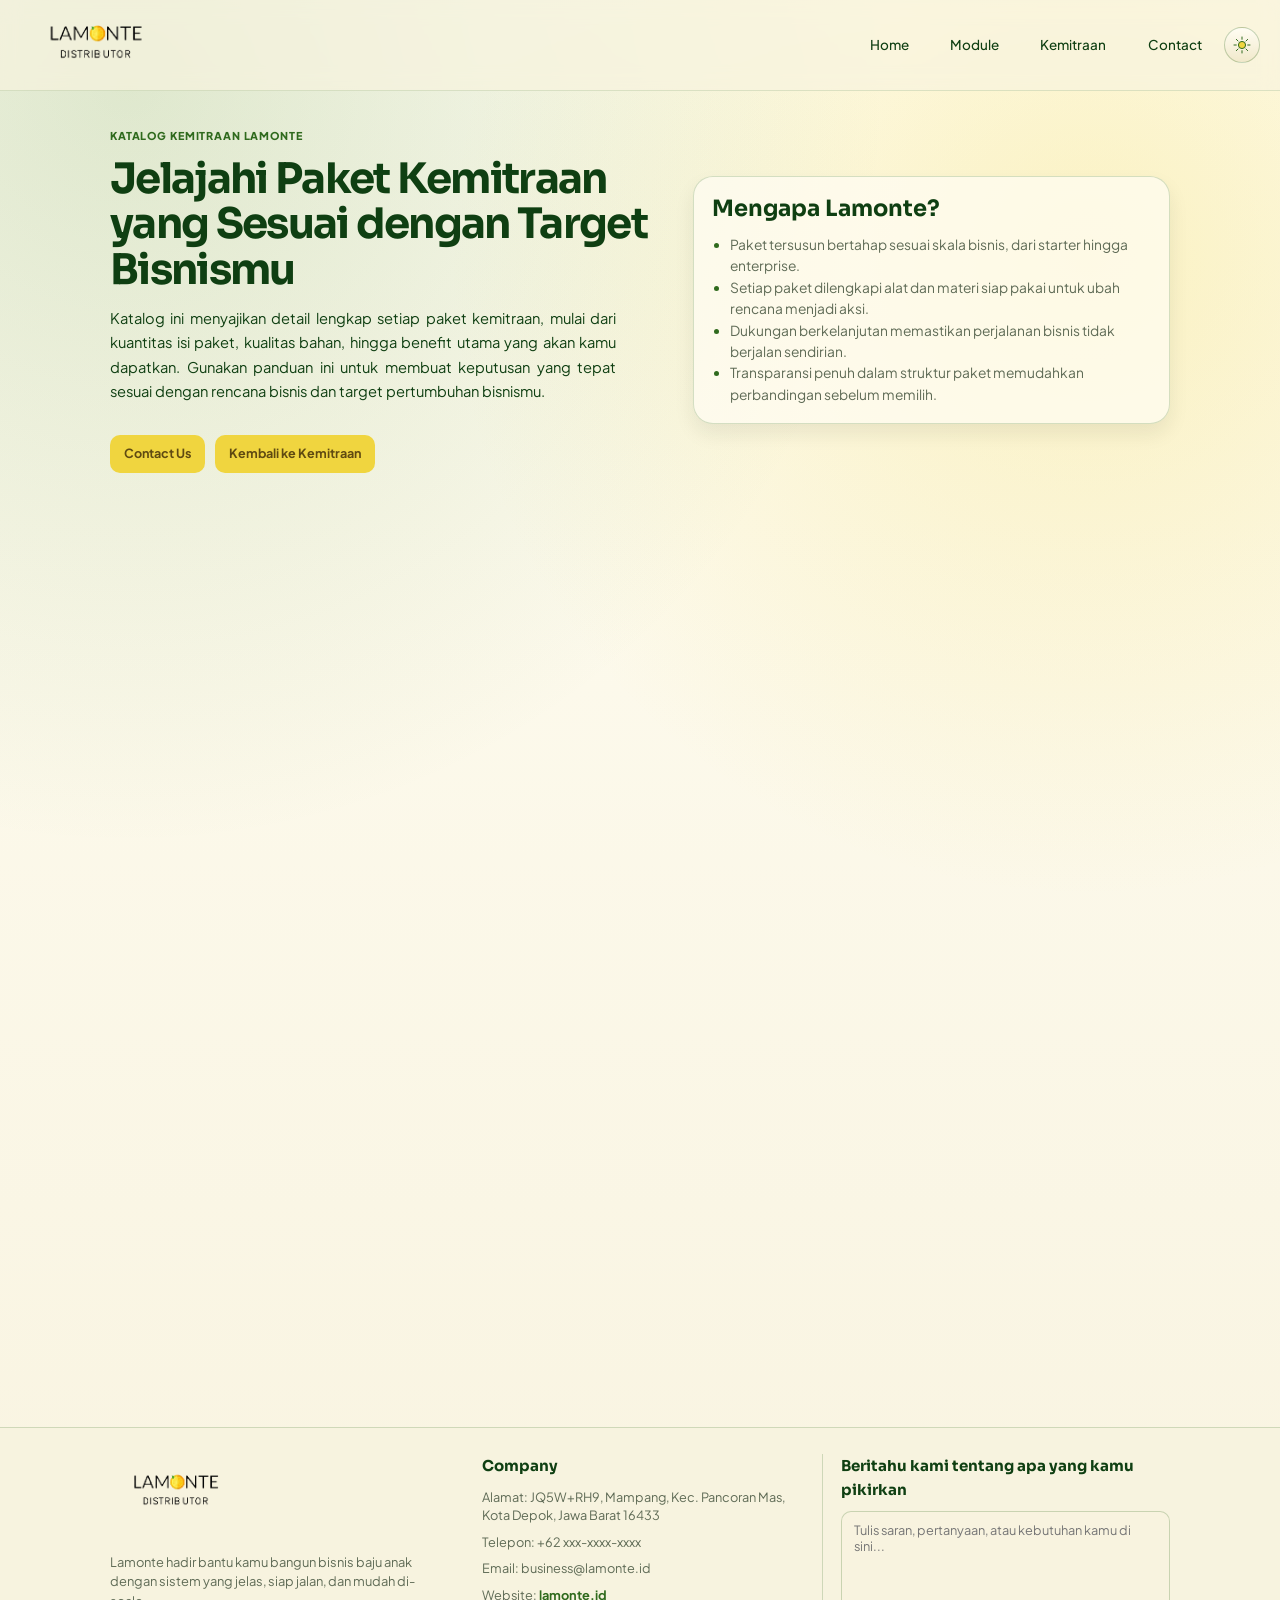
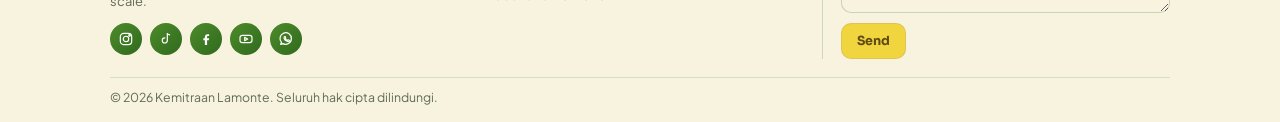
<file: katalog.html>
<!doctype html>
<html lang="id">
  <head>
    <meta charset="UTF-8" />
    <meta name="viewport" content="width=device-width, initial-scale=1.0" />
    <title>Katalog Paket Kemitraan Lamonte</title>
    <meta
      name="description"
      content="Katalog paket kemitraan Lamonte untuk melihat pilihan paket kerja sama bisnis baju anak."
    />
    <script>
      document.documentElement.classList.add("js");
      (function () {
        try {
          const savedTheme = localStorage.getItem("lamonte-theme");
          const theme = savedTheme || "light";
          document.documentElement.setAttribute("data-theme", theme);
        } catch (error) {
          document.documentElement.setAttribute("data-theme", "light");
        }
      })();
    </script>
    <link rel="preconnect" href="https://fonts.googleapis.com" />
    <link rel="preconnect" href="https://fonts.gstatic.com" crossorigin />
    <link
      href="https://fonts.googleapis.com/css2?family=Plus+Jakarta+Sans:wght@400;500;600;700;800&family=Sora:wght@500;600;700;800&display=swap"
      rel="stylesheet"
    />
    <link rel="stylesheet" href="assets/styles.css" />
    <link rel="stylesheet" href="assets/media-queries.css" />
  </head>
  <body>
    <div class="page-shell">
      <header class="site-header">
        <div class="container nav-wrapper">
          <a class="brand" aria-label="Kembali ke beranda Lamonte">
            <img src="assets/img/logo.png" alt="Lamonte" class="brand-logo" />
          </a>

          <div class="nav-actions">
            <button
              class="nav-toggle"
              type="button"
              aria-label="Buka menu navigasi"
              aria-expanded="false"
              aria-controls="siteNavMenu"
            >
              <span class="nav-toggle-bar"></span>
              <span class="nav-toggle-bar"></span>
              <span class="nav-toggle-bar"></span>
            </button>

            <nav
              class="site-nav"
              id="siteNavMenu"
              aria-label="Navigasi utama katalog"
            >
              <a href="index.html#tentang">Home</a>
              <a href="index.html#program">Module</a>
              <a href="index.html#kemitraan">Kemitraan</a>
              <a href="index.html#kontak">Contact</a>
            </nav>

            <button
              class="theme-toggle"
              type="button"
              aria-label="Ganti ke mode gelap"
            >
              <img src="assets/img/sun.svg" alt="Ikon matahari" />
            </button>
          </div>
        </div>
      </header>

      <main>
        <section class="catalog-hero section-space">
          <div class="container catalog-hero-grid">
            <div class="catalog-hero-copy">
              <p class="eyebrow">Katalog Kemitraan Lamonte</p>
              <h1>
                Jelajahi Paket Kemitraan yang Sesuai dengan Target Bisnismu
              </h1>
              <p class="catalog-lead">
                Katalog ini menyajikan detail lengkap setiap paket kemitraan,
                mulai dari kuantitas isi paket, kualitas bahan, hingga benefit
                utama yang akan kamu dapatkan. Gunakan panduan ini untuk membuat
                keputusan yang tepat sesuai dengan rencana bisnis dan target
                pertumbuhan bisnismu.
              </p>
              <div class="catalog-actions">
                <a href="#kontak" class="catalog-cta">Contact Us</a>
                <a href="index.html#kemitraan" class="catalog-cta"
                  >Kembali ke Kemitraan</a
                >
              </div>
            </div>

            <div class="catalog-panel">
              <h2>Mengapa Lamonte?</h2>
              <ul>
                <li>
                  Paket tersusun bertahap sesuai skala bisnis, dari starter
                  hingga enterprise.
                </li>
                <li>
                  Setiap paket dilengkapi alat dan materi siap pakai untuk ubah
                  rencana menjadi aksi.
                </li>
                <li>
                  Dukungan berkelanjutan memastikan perjalanan bisnis tidak
                  berjalan sendirian.
                </li>
                <li>
                  Transparansi penuh dalam struktur paket memudahkan
                  perbandingan sebelum memilih.
                </li>
              </ul>
            </div>
          </div>
        </section>

        <section class="products-section section-space" id="products">
          <div class="container">
            <div class="products-topbar">
              <h1>Packages (11)</h1>

              <div class="products-controls" aria-label="Kontrol katalog">
                <div class="products-view-toggle" aria-label="Tampilan katalog">
                  <button
                    class="products-view-btn is-active"
                    type="button"
                    data-view="grid"
                    aria-label="Grid view"
                  >
                    <svg viewBox="0 0 24 24" aria-hidden="true">
                      <rect x="4" y="4" width="6" height="6" rx="1.2"></rect>
                      <rect x="14" y="4" width="6" height="6" rx="1.2"></rect>
                      <rect x="4" y="14" width="6" height="6" rx="1.2"></rect>
                      <rect x="14" y="14" width="6" height="6" rx="1.2"></rect>
                    </svg>
                  </button>
                  <button
                    class="products-view-btn"
                    type="button"
                    data-view="list"
                    aria-label="List view"
                  >
                    <svg viewBox="0 0 24 24" aria-hidden="true">
                      <rect x="4" y="5" width="3" height="3" rx="1"></rect>
                      <rect x="4" y="10.5" width="3" height="3" rx="1"></rect>
                      <rect x="4" y="16" width="3" height="3" rx="1"></rect>
                      <path d="M10 6.5h10"></path>
                      <path d="M10 12h10"></path>
                      <path d="M10 17.5h10"></path>
                    </svg>
                  </button>
                </div>

                <label class="products-sort">
                  <span>
                    <svg viewBox="0 0 24 24" aria-hidden="true">
                      <path d="M6 7h12"></path>
                      <path d="M9 12h9"></path>
                      <path d="M12 17h6"></path>
                    </svg>
                    Sort by:
                  </span>
                  <select aria-label="Sort products" id="productsSort">
                    <option value="relevance">Relevance</option>
                    <option value="price-asc">Price: Low to High</option>
                    <option value="price-desc">Price: High to Low</option>
                  </select>
                </label>
              </div>
            </div>

            <div class="products-grid">
              <article class="product-card">
                <div class="product-media">
                  <span class="product-badge-best"
                    ><span aria-hidden="true">👍</span> Best Seller</span
                  >
                  <img
                    src="assets/img/katalog%201.jpg"
                    alt="Paket Ball Mega Premium"
                  />
                </div>
                <div class="product-body">
                  <h2>Paket Ball Mega Premium</h2>
                  <p class="product-price">Rp 25.000.000</p>
                  <p class="product-description">
                    Untuk yang siap kuasai area dan bangun jaringan reseller.
                  </p>
                  <ul class="product-details">
                    <li><strong>Kuantitas isi paket:</strong> 550 pcs.</li>
                    <li>
                      <strong>Kualitas bahan:</strong> dominan premium, jahitan
                      rapi, dan nyaman untuk dipakai harian.
                    </li>
                    <li>
                      <strong>Benefit:</strong> stok besar untuk cover area luas
                      dan lebih enak bangun reseller turunan.
                    </li>
                  </ul>
                </div>
              </article>

              <article class="product-card">
                <div class="product-media">
                  <img
                    src="assets/img/katalog%202.jpg"
                    alt="Paket Mini Murmer"
                  />
                </div>
                <div class="product-body">
                  <h2>Paket Mini Murmer</h2>
                  <p class="product-price">Rp 3.550.000</p>
                  <p class="product-description">
                    Stok nyaman untuk sering upload dan sering closing.
                  </p>
                  <ul class="product-details">
                    <li><strong>Kuantitas isi paket:</strong> 100 pcs.</li>
                    <li>
                      <strong>Kualitas bahan:</strong> campuran lokal pilihan
                      yang tetap rapi untuk konten harian.
                    </li>
                    <li>
                      <strong>Benefit:</strong> cocok untuk jualan online, promo
                      rutin, dan mulai gandeng reseller kecil.
                    </li>
                  </ul>
                </div>
              </article>

              <article class="product-card">
                <div class="product-media">
                  <img
                    src="assets/img/katalog%203.jpg"
                    alt="Paket Hemat Buka Usaha"
                  />
                </div>
                <div class="product-body">
                  <h2>Paket Hemat Buka Usaha</h2>
                  <p class="product-price">Rp 5.500.000</p>
                  <p class="product-description">
                    Paket hemat buat mulai usaha lebih serius.
                  </p>
                  <ul class="product-details">
                    <li><strong>Kuantitas isi paket:</strong> 125 pcs.</li>
                    <li>
                      <strong>Kualitas bahan:</strong> grade menengah ke atas,
                      nyaman dipakai dan aman untuk repeat order.
                    </li>
                    <li>
                      <strong>Benefit:</strong> cukup untuk etalase awal dan
                      enak dipakai rekrut reseller aktif.
                    </li>
                  </ul>
                </div>
              </article>

              <article class="product-card">
                <div class="product-media">
                  <img src="assets/img/katalog%204.jpg" alt="Paket Buka Toko" />
                </div>
                <div class="product-body">
                  <h2>Paket Buka Toko</h2>
                  <p class="product-price">Rp 12.500.000</p>
                  <p class="product-description">
                    Siap punya toko fisik dengan tampilan profesional.
                  </p>
                  <ul class="product-details">
                    <li>
                      <strong>Kuantitas isi paket:</strong> 300-350 pcs (free
                      banner).
                    </li>
                    <li>
                      <strong>Kualitas bahan:</strong> kombinasi lokal dan
                      premium dengan variasi ukuran lebih lengkap.
                    </li>
                    <li>
                      <strong>Benefit:</strong> cocok untuk buka kios/rumah,
                      plus banner toko siap pasang.
                    </li>
                  </ul>
                </div>
              </article>

              <article class="product-card">
                <div class="product-media">
                  <img src="assets/img/katalog%205.jpg" alt="Paket Kombinasi" />
                </div>
                <div class="product-body">
                  <h2>Paket Kombinasi</h2>
                  <p class="product-price">Rp 1.650.000</p>
                  <p class="product-description">
                    Untuk yang ingin varian ukuran dan model lebih banyak.
                  </p>
                  <ul class="product-details">
                    <li>
                      <strong>Kuantitas isi paket:</strong> 45 pcs (mix import
                      lokal).
                    </li>
                    <li>
                      <strong>Kualitas bahan:</strong> mix bahan premium dan
                      harian yang tetap layak foto katalog.
                    </li>
                    <li>
                      <strong>Benefit:</strong> nyaman untuk bundling dan cocok
                      buat keluarga maupun online.
                    </li>
                  </ul>
                </div>
              </article>

              <article class="product-card">
                <div class="product-media">
                  <img
                    src="assets/img/katalog%206.jpg"
                    alt="Paket Boom Laris Jualan"
                  />
                  <span class="product-badge-best"
                    ><span aria-hidden="true">👍</span> Best Seller</span
                  >
                </div>
                <div class="product-body">
                  <h2>Paket Boom Laris Jualan</h2>
                  <p class="product-price">Rp 1.800.000</p>
                  <p class="product-description">
                    Pas untuk yang sudah rutin dapat order.
                  </p>
                  <ul class="product-details">
                    <li><strong>Kuantitas isi paket:</strong> 50 pcs.</li>
                    <li>
                      <strong>Kualitas bahan:</strong> mayoritas model laris,
                      bahan halus, dan warna aman untuk live sale.
                    </li>
                    <li>
                      <strong>Benefit:</strong> bantu percepat closing saat
                      flash sale dan live karena modelnya cepat muter.
                    </li>
                  </ul>
                </div>
              </article>

              <article class="product-card">
                <div class="product-media">
                  <span class="product-badge-best"
                    ><span aria-hidden="true">👍</span> Best Seller</span
                  >
                  <img
                    src="assets/img/katalog%201.jpg"
                    alt="New Paket Eksklusif"
                  />
                </div>
                <div class="product-body">
                  <h2>New Paket Eksklusif</h2>
                  <p class="product-price">Rp 2.250.000</p>
                  <p class="product-description">
                    Untuk segmen bunda yang cari look premium.
                  </p>
                  <ul class="product-details">
                    <li><strong>Kuantitas isi paket:</strong> 65 pcs.</li>
                    <li>
                      <strong>Kualitas bahan:</strong> bahan premium dengan
                      detail rapi, cocok untuk foto close-up produk.
                    </li>
                    <li>
                      <strong>Benefit:</strong> bantu naikkan image toko lebih
                      eksklusif dan estetik untuk konten.
                    </li>
                  </ul>
                </div>
              </article>

              <article class="product-card">
                <div class="product-media">
                  <img
                    src="assets/img/katalog%202.jpg"
                    alt="Paket Sampel Murmer"
                  />
                </div>
                <div class="product-body">
                  <h2>Paket Sampel Murmer</h2>
                  <p class="product-price">Rp 650.000</p>
                  <p class="product-description">
                    Untuk tes minat pasar tanpa takut stok numpuk.
                  </p>
                  <ul class="product-details">
                    <li>
                      <strong>Kuantitas isi paket:</strong> 25 pcs campur
                      ukuran.
                    </li>
                    <li>
                      <strong>Kualitas bahan:</strong> kualitas harian yang
                      tetap nyaman, pas untuk tes respon pasar.
                    </li>
                    <li>
                      <strong>Benefit:</strong> aman buat pemula, mudah dijual
                      ke circle terdekat tanpa modal berat.
                    </li>
                  </ul>
                </div>
              </article>

              <article class="product-card">
                <div class="product-media">
                  <img
                    src="assets/img/katalog%203.jpg"
                    alt="Paket Mix Sampel Murmer"
                  />
                </div>
                <div class="product-body">
                  <h2>Paket Mix Sampel Murmer</h2>
                  <p class="product-price">Rp 850.000</p>
                  <p class="product-description">
                    Lebih banyak varian untuk lihat selera pasar.
                  </p>
                  <ul class="product-details">
                    <li>
                      <strong>Kuantitas isi paket:</strong> 30 pcs (mix import
                      lokal).
                    </li>
                    <li>
                      <strong>Kualitas bahan:</strong> kombinasi bahan import
                      dan lokal, kualitas visual lebih variatif.
                    </li>
                    <li>
                      <strong>Benefit:</strong> cocok untuk foto katalog dan uji
                      produk mana yang paling cepat laku.
                    </li>
                  </ul>
                </div>
              </article>

              <article class="product-card">
                <div class="product-media">
                  <img
                    src="assets/img/katalog%204.jpg"
                    alt="Paket Usaha Mix Fashion"
                  />
                </div>
                <div class="product-body">
                  <h2>Paket Usaha Mix Fashion</h2>
                  <p class="product-price">Rp 1.000.000</p>
                  <p class="product-description">
                    Pas untuk kamu yang siap jualan rutin.
                  </p>
                  <ul class="product-details">
                    <li>
                      <strong>Kuantitas isi paket:</strong> 36 pcs (mix import
                      lokal).
                    </li>
                    <li>
                      <strong>Kualitas bahan:</strong> bahan campuran yang aman
                      untuk jual satuan maupun paket.
                    </li>
                    <li>
                      <strong>Benefit:</strong> enak buat mulai masuk
                      marketplace dengan model yang sudah nyambung demand.
                    </li>
                  </ul>
                </div>
              </article>

              <article class="product-card">
                <div class="product-media">
                  <img
                    src="assets/img/katalog%205.jpg"
                    alt="Paket Super Trial"
                  />
                </div>
                <div class="product-body">
                  <h2>Paket Super Trial</h2>
                  <p class="product-price">Rp 1.200.000</p>
                  <p class="product-description">
                    Ideal untuk tes market di IG, TikTok, dan WA.
                  </p>
                  <ul class="product-details">
                    <li><strong>Kuantitas isi paket:</strong> 30 pcs.</li>
                    <li>
                      <strong>Kualitas bahan:</strong> bahan ringan dan
                      fotogenik untuk kebutuhan konten harian.
                    </li>
                    <li>
                      <strong>Benefit:</strong> support uji harga, respon pasar,
                      dan gaya konten sebelum scale up stok.
                    </li>
                  </ul>
                </div>
              </article>
            </div>
          </div>
        </section>
      </main>

      <footer class="site-footer" id="kontak">
        <div class="container footer-grid">
          <div class="footer-brand-col">
            <a href="#" class="footer-brand" aria-label="Lamonte">
              <img
                src="assets/img/logo.png"
                alt="Lamonte"
                class="footer-logo"
              />
            </a>
            <p class="footer-note">
              Lamonte hadir bantu kamu bangun bisnis baju anak dengan sistem
              yang jelas, siap jalan, dan mudah di-scale.
            </p>
            <div class="footer-social" aria-label="Sosial media Lamonte">
              <a
                href="https://www.instagram.com/lamonte.id?igsh=MTJzdmsxemk5ZDBhcw=="
                target="_blank"
                rel="noreferrer"
                aria-label="Instagram"
              >
                <svg viewBox="0 0 24 24" aria-hidden="true">
                  <rect x="3.5" y="3.5" width="17" height="17" rx="5"></rect>
                  <circle cx="12" cy="12" r="4.1"></circle>
                  <circle cx="17.3" cy="6.7" r="1.2"></circle>
                </svg>
              </a>
              <a
                href="https://www.tiktok.com/@lamonteid?_r=1&_t=ZS-95atbMkt2iz"
                target="_blank"
                rel="noreferrer"
                aria-label="TikTok"
              >
                <svg viewBox="0 0 24 24" aria-hidden="true">
                  <path d="M14 4v10.2a3.8 3.8 0 1 1-3.8-3.8"></path>
                  <path d="M14 4c1 .9 2.1 1.6 3.5 1.7"></path>
                </svg>
              </a>
              <a
                href="https://www.facebook.com/lamonte.shop/"
                target="_blank"
                rel="noreferrer"
                aria-label="Facebook"
              >
                <svg viewBox="0 0 24 24" aria-hidden="true">
                  <path
                    d="M13.6 21v-7h2.6l.4-3h-3v-1.9c0-.9.3-1.5 1.5-1.5h1.6V5c-.3 0-1.3-.1-2.4-.1-2.4 0-4 1.5-4 4.2V11H8v3h2.3v7h3.3z"
                  ></path>
                </svg>
              </a>
              <a
                href="https://youtube.com/@lamonteid?si=znTRK1t9bm_3MJXs"
                target="_blank"
                rel="noreferrer"
                aria-label="YouTube"
              >
                <svg viewBox="0 0 24 24" aria-hidden="true">
                  <rect x="3" y="6.5" width="18" height="11" rx="3.5"></rect>
                  <path d="M10 9.5v5l4.5-2.5z"></path>
                </svg>
              </a>
              <a
                href="https://whatsapp.com/channel/0029VaFJuCaDuMRjl2aaVw2j"
                target="_blank"
                rel="noreferrer"
                aria-label="WhatsApp"
              >
                <svg viewBox="0 0 24 24" aria-hidden="true">
                  <path
                    d="M20 11.5a8.5 8.5 0 0 1-12.6 7.4L4 20l1.2-3.2A8.5 8.5 0 1 1 20 11.5z"
                  ></path>
                  <path
                    d="M9.4 8.8c.2-.5.4-.5.7-.5h.5c.2 0 .4.1.4.3l.7 1.8c.1.2 0 .4-.1.5l-.5.6c-.1.1-.1.2 0 .4.2.5.7 1 1.2 1.3.5.3 1 .5 1.3.6.2.1.3.1.4 0l.7-.6c.1-.1.3-.1.5-.1l1.7.8c.2.1.3.2.3.4v.5c0 .3-.1.5-.4.7-.4.3-1 .5-1.7.4-.8-.1-1.8-.5-2.9-1.2-1.5-.9-2.5-2.1-2.9-3.4-.3-.8-.3-1.6.1-2.4z"
                  ></path>
                </svg>
              </a>
            </div>
          </div>

          <div class="footer-company-col">
            <h3>Company</h3>
            <ul class="footer-company-list">
              <li>
                Alamat: JQ5W+RH9, Mampang, Kec. Pancoran Mas, Kota Depok, Jawa
                Barat 16433
              </li>
              <li>Telepon: +62 xxx-xxxx-xxxx</li>
              <li>Email: business@lamonte.id</li>
              <li>
                Website:
                <a href="https://lamonte.id/" target="_blank" rel="noreferrer"
                  >lamonte.id</a
                >
              </li>
            </ul>
          </div>

          <div class="footer-feedback-col">
            <div class="feedback-card">
              <h3>Beritahu kami tentang apa yang kamu pikirkan</h3>
              <form
                class="feedback-form"
                id="feedbackForm"
                data-wa-number="6281234567890"
              >
                <textarea
                  id="feedbackMessage"
                  name="message"
                  rows="5"
                  placeholder="Tulis saran, pertanyaan, atau kebutuhan kamu di sini..."
                ></textarea>
                <button type="submit">Send</button>
              </form>
            </div>
          </div>
        </div>
        <div class="container footer-bottom">
          <p>&copy; 2026 Kemitraan Lamonte. Seluruh hak cipta dilindungi.</p>
        </div>
      </footer>
    </div>

    <script>
      (function () {
        const toggle = document.querySelector(".theme-toggle");
        const icon = toggle ? toggle.querySelector("img") : null;
        if (!toggle || !icon) return;

        function applyTheme(theme) {
          const isDark = theme === "dark";
          document.documentElement.setAttribute(
            "data-theme",
            isDark ? "dark" : "light",
          );
          icon.src = isDark ? "assets/img/moon.svg" : "assets/img/sun.svg";
          icon.alt = isDark ? "Ikon bulan" : "Ikon matahari";
          toggle.setAttribute(
            "aria-label",
            isDark ? "Ganti ke mode terang" : "Ganti ke mode gelap",
          );
        }

        const initialTheme =
          document.documentElement.getAttribute("data-theme") || "light";
        applyTheme(initialTheme);

        toggle.addEventListener("click", function () {
          const currentTheme =
            document.documentElement.getAttribute("data-theme") || "light";
          const nextTheme = currentTheme === "dark" ? "light" : "dark";
          applyTheme(nextTheme);
          try {
            localStorage.setItem("lamonte-theme", nextTheme);
          } catch (error) {
            // no-op
          }
        });
      })();

      (function () {
        const navToggle = document.querySelector(".nav-toggle");
        const navMenu = document.getElementById("siteNavMenu");
        const header = document.querySelector(".site-header");
        if (!navToggle || !navMenu || !header) return;

        const setMenuState = function (isOpen) {
          header.classList.toggle("is-nav-open", isOpen);
          navToggle.setAttribute("aria-expanded", isOpen ? "true" : "false");
          navToggle.setAttribute(
            "aria-label",
            isOpen ? "Tutup menu navigasi" : "Buka menu navigasi",
          );
        };

        navToggle.addEventListener("click", function () {
          const isOpen = header.classList.contains("is-nav-open");
          setMenuState(!isOpen);
        });

        document.addEventListener("click", function (event) {
          if (
            !header.classList.contains("is-nav-open") ||
            header.contains(event.target)
          ) {
            return;
          }

          setMenuState(false);
        });

        navMenu.querySelectorAll("a").forEach(function (link) {
          link.addEventListener("click", function () {
            setMenuState(false);
          });
        });

        window.addEventListener("resize", function () {
          if (window.innerWidth > 768) {
            setMenuState(false);
          }
        });
      })();

      (function () {
        const header = document.querySelector(".site-header");
        if (!header) return;

        function syncHeaderState() {
          header.classList.toggle("is-scrolled", window.scrollY > 12);
        }

        window.addEventListener("scroll", syncHeaderState, { passive: true });
        syncHeaderState();
      })();

      (function () {
        const form = document.getElementById("feedbackForm");
        if (!form) return;

        form.addEventListener("submit", function (event) {
          event.preventDefault();
          const textarea = document.getElementById("feedbackMessage");
          if (!textarea) return;

          const message = textarea.value.trim();
          if (!message) {
            textarea.focus();
            return;
          }

          const waNumber =
            form.getAttribute("data-wa-number") || "6281234567890";
          const text =
            "Halo layanan Lamonte, saya ingin menyampaikan: " + message;
          const url =
            "https://wa.me/" + waNumber + "?text=" + encodeURIComponent(text);
          window.open(url, "_blank", "noopener");
        });
      })();

      (function () {
        const catalogHero = document.querySelector(".catalog-hero");
        const catalogHeroCopy = document.querySelector(".catalog-hero-copy");
        const catalogPanel = document.querySelector(".catalog-panel");

        if (!catalogHero || !catalogHeroCopy || !catalogPanel) return;

        if (!("IntersectionObserver" in window)) {
          catalogHero.classList.add("is-catalog-visible");
          return;
        }

        const catalogHeroObserver = new IntersectionObserver(
          function (entries) {
            entries.forEach(function (entry) {
              if (entry.intersectionRatio >= 0.45) {
                catalogHero.classList.add("is-catalog-visible");
              } else if (!entry.isIntersecting) {
                catalogHero.classList.remove("is-catalog-visible");
              }
            });
          },
          {
            threshold: [0, 0.2, 0.45, 0.8],
          },
        );

        catalogHeroObserver.observe(catalogHero);
      })();

      (function () {
        const productsSection = document.querySelector(".products-section");
        const catalogHero = document.querySelector(".catalog-hero");
        if (!productsSection) return;

        if (!("IntersectionObserver" in window)) {
          productsSection.classList.add("is-products-visible");
          return;
        }

        let isProductsCentered = false;
        let isFooterFullyVisible = false;

        const syncProductsVisibility = function () {
          if (isFooterFullyVisible) {
            productsSection.classList.remove("is-products-visible");
            if (catalogHero) {
              catalogHero.classList.remove("is-panel-hidden");
            }
            return;
          }

          if (isProductsCentered) {
            productsSection.classList.add("is-products-visible");
            if (catalogHero) {
              catalogHero.classList.add("is-panel-hidden");
            }
          } else {
            productsSection.classList.remove("is-products-visible");
            if (catalogHero) {
              catalogHero.classList.remove("is-panel-hidden");
            }
          }
        };

        const siteFooter = document.querySelector(".site-footer");

        if (siteFooter) {
          const footerObserver = new IntersectionObserver(
            function (entries) {
              entries.forEach(function (entry) {
                isFooterFullyVisible = entry.intersectionRatio >= 0.95;
                syncProductsVisibility();
              });
            },
            {
              threshold: [0, 0.5, 0.95, 1],
            },
          );

          footerObserver.observe(siteFooter);
        }

        const productsObserver = new IntersectionObserver(
          function (entries) {
            entries.forEach(function (entry) {
              const viewportCenter = window.innerHeight * 0.5;
              const isCenteredInViewport =
                entry.boundingClientRect.top <= viewportCenter &&
                entry.boundingClientRect.bottom >= viewportCenter;

              isProductsCentered = entry.isIntersecting && isCenteredInViewport;
              syncProductsVisibility();
            });
          },
          {
            threshold: [0, 0.2, 0.5, 0.8, 1],
          },
        );

        productsObserver.observe(productsSection);
      })();

      (function () {
        const productsGrid = document.querySelector(".products-grid");
        const productsSort = document.getElementById("productsSort");
        const salesWaNumber = "6281234567891";
        const viewButtons = Array.from(
          document.querySelectorAll(".products-view-btn[data-view]"),
        );

        if (!productsGrid || viewButtons.length < 2) return;

        const productCards = Array.from(
          productsGrid.querySelectorAll(".product-card"),
        );

        productCards.forEach(function (card, index) {
          card.dataset.originalIndex = String(index);

          const media = card.querySelector(".product-media");
          const titleNode = card.querySelector(".product-body h2");

          if (!media || media.querySelector(".product-order-cta")) return;

          const packageName = titleNode
            ? titleNode.textContent.trim()
            : "paket";
          const orderLink = document.createElement("a");
          const orderMessage =
            "Halo admin Lamonte, saya ingin order " +
            packageName +
            ". Mohon info ketersediaan dan proses pembeliannya ya.";

          orderLink.className = "product-order-cta";
          orderLink.href =
            "https://wa.me/" +
            salesWaNumber +
            "?text=" +
            encodeURIComponent(orderMessage);
          orderLink.target = "_blank";
          orderLink.rel = "noopener noreferrer";
          orderLink.textContent = "Order";

          media.appendChild(orderLink);
        });

        function parsePrice(card) {
          const priceNode = card.querySelector(".product-price");
          if (!priceNode) return 0;

          const numeric = (priceNode.textContent || "")
            .replace(/[^0-9]/g, "")
            .trim();

          return Number(numeric || "0");
        }

        function sortProducts(mode) {
          const sortedCards = Array.from(
            productsGrid.querySelectorAll(".product-card"),
          );

          sortedCards.sort(function (a, b) {
            if (mode === "price-asc") {
              return parsePrice(a) - parsePrice(b);
            }

            if (mode === "price-desc") {
              return parsePrice(b) - parsePrice(a);
            }

            return (
              Number(a.dataset.originalIndex) - Number(b.dataset.originalIndex)
            );
          });

          sortedCards.forEach(function (card) {
            productsGrid.appendChild(card);
          });
        }

        function setView(view) {
          const isList = view === "list";
          productsGrid.classList.toggle("is-list", isList);

          viewButtons.forEach(function (button) {
            const isActive = button.getAttribute("data-view") === view;
            button.classList.toggle("is-active", isActive);
            button.setAttribute("aria-pressed", isActive ? "true" : "false");
          });
        }

        viewButtons.forEach(function (button) {
          button.addEventListener("click", function () {
            const view = button.getAttribute("data-view");
            if (!view) return;
            setView(view);
          });
        });

        if (productsSort) {
          productsSort.addEventListener("change", function () {
            sortProducts(productsSort.value || "relevance");
          });
        }

        setView("grid");
        sortProducts(productsSort ? productsSort.value : "relevance");
      })();
    </script>
  </body>
</html>
</file>
<file: assets/styles.css>
:root {
  --font-base: "Plus Jakarta Sans", "Segoe UI", Tahoma, sans-serif;
  --font-display: "Sora", "Plus Jakarta Sans", "Segoe UI", sans-serif;

  --green-900: #0f3f12;
  --green-700: #2f6a1d;
  --green-500: #4e8b2a;
  --yellow-500: #f0d53f;
  --yellow-400: #f6de62;
  --cream-50: #fffdf3;
  --cream-100: #f8f3df;
  --cream-200: #f1e9cb;

  --bg-page: var(--cream-100);
  --bg-panel: var(--cream-50);
  --hero-fade-tint: #dbe6bd;
  --text-main: var(--green-900);
  --text-soft: #5f6b56;
  --line-soft: rgba(47, 106, 29, 0.2);
  --accent: var(--green-500);
  --accent-deep: var(--green-700);
  --accent-ghost: rgba(78, 139, 42, 0.12);
}

html[data-theme="dark"] {
  color-scheme: dark;
  --bg-page: #0f1713;
  --bg-panel: #15211a;
  --hero-fade-tint: #18261b;
  --text-main: #e7f1e4;
  --text-soft: #b8c7ba;
  --line-soft: rgba(158, 186, 145, 0.28);
  --accent: #86b85b;
  --accent-deep: #a8cd72;
  --accent-ghost: rgba(134, 184, 91, 0.16);
}

html[data-theme="dark"] body {
  background:
    radial-gradient(circle at 10% 5%, rgba(126, 173, 79, 0.2), transparent 40%),
    radial-gradient(
      circle at 85% 15%,
      rgba(180, 155, 56, 0.18),
      transparent 36%
    ),
    linear-gradient(180deg, #0f1713 0%, #101c15 100%);
}

html[data-theme="dark"] .site-header {
  background: rgba(19, 31, 24, 0.78);
  border-bottom-color: rgba(166, 197, 148, 0.2);
}

html[data-theme="dark"] .site-header.is-scrolled {
  background: rgba(16, 26, 20, 0.9);
  border-bottom-color: rgba(166, 197, 148, 0.28);
  box-shadow: 0 8px 24px rgba(0, 0, 0, 0.28);
}

html[data-theme="dark"] .site-nav a:hover,
html[data-theme="dark"] .site-nav a:focus-visible {
  color: #dff1d2;
  background: rgba(240, 213, 63, 0.14);
}

html[data-theme="dark"] .theme-toggle {
  border-color: rgba(170, 203, 150, 0.34);
  background: linear-gradient(180deg, #1d2d22 0%, #16251c 100%);
}

html[data-theme="dark"] .products-topbar {
  background: linear-gradient(
    180deg,
    rgba(16, 26, 20, 0.98),
    rgba(16, 26, 20, 0.9)
  );
}

html[data-theme="dark"] .catalog-panel,
html[data-theme="dark"] .products-view-toggle,
html[data-theme="dark"] .products-sort,
html[data-theme="dark"] .catalog-card,
html[data-theme="dark"] .product-card,
html[data-theme="dark"] .mitra-step {
  border-color: rgba(170, 201, 153, 0.22);
  background: rgba(25, 38, 30, 0.9);
  box-shadow: 0 10px 20px rgba(0, 0, 0, 0.22);
}

html[data-theme="dark"] .products-sort select,
html[data-theme="dark"] .catalog-body ul,
html[data-theme="dark"] .mitra-step p {
  color: var(--text-soft);
}

html[data-theme="dark"] .module-card h3,
html[data-theme="dark"] .module-desc,
html[data-theme="dark"] .module-meta {
  color: #dbe8d7;
}

html[data-theme="dark"] .module-media-tag {
  color: rgba(236, 243, 231, 0.92);
  background: rgba(30, 40, 32, 0.74);
  border-color: rgba(198, 220, 186, 0.28);
}

html[data-theme="dark"] .module-card.is-dim h3,
html[data-theme="dark"] .module-card.is-dim .module-desc,
html[data-theme="dark"] .module-card.is-dim .module-meta {
  color: rgba(224, 235, 218, 0.44);
}

html[data-theme="dark"] .module-card.is-dim .module-chip {
  color: rgba(220, 230, 214, 0.58);
  background: rgba(224, 235, 218, 0.08);
  border-color: rgba(224, 235, 218, 0.12);
}

html[data-theme="dark"] .site-footer {
  background: rgba(15, 24, 18, 0.95);
}

html[data-theme="dark"] .footer-feedback-col {
  border-left-color: rgba(170, 201, 153, 0.22);
}

html[data-theme="dark"] .feedback-form textarea {
  border-color: rgba(170, 201, 153, 0.26);
  background: rgba(22, 35, 27, 0.86);
}

* {
  box-sizing: border-box;
}

html,
body {
  margin: 0;
  padding: 0;
}

html {
  font-size: 15px;
}

body {
  font-family: var(--font-base);
  color: var(--text-main);
  background:
    radial-gradient(circle at 10% 5%, rgba(78, 139, 42, 0.18), transparent 38%),
    radial-gradient(
      circle at 85% 15%,
      rgba(240, 213, 63, 0.26),
      transparent 35%
    ),
    linear-gradient(180deg, var(--cream-50) 0%, var(--bg-page) 100%);
  line-height: 1.58;
}

h1,
h2,
h3,
h4,
h5,
h6,
.brand,
.btn {
  font-family: var(--font-display);
}

.page-shell {
  min-height: 100vh;
  display: flex;
  flex-direction: column;
}

body.has-intro {
  overflow: hidden;
}

.intro-screen {
  position: fixed;
  inset: 0;
  z-index: 120;
  display: grid;
  place-items: center;
  background:
    radial-gradient(
      circle at 10% 20%,
      rgba(78, 139, 42, 0.32) 0%,
      transparent 35%
    ),
    radial-gradient(
      circle at 90% 85%,
      rgba(240, 213, 63, 0.28) 0%,
      transparent 42%
    ),
    linear-gradient(135deg, #e8f6e0 0%, #fffef5 50%, #fff9e6 100%);
  padding: 24px;
  transition:
    opacity 0.42s ease,
    visibility 0.42s ease;
  overflow: hidden;
}

.intro-screen::before {
  content: "";
  position: absolute;
  top: -50%;
  right: -20%;
  width: 600px;
  height: 600px;
  background: radial-gradient(
    circle,
    rgba(78, 139, 42, 0.08) 0%,
    transparent 70%
  );
  border-radius: 50%;
  pointer-events: none;
}

.intro-screen::after {
  content: "";
  position: absolute;
  bottom: -30%;
  left: -15%;
  width: 500px;
  height: 500px;
  background: radial-gradient(
    circle,
    rgba(240, 213, 63, 0.12) 0%,
    transparent 65%
  );
  border-radius: 50%;
  pointer-events: none;
}

.intro-screen.is-hidden {
  opacity: 0;
  visibility: hidden;
  pointer-events: none;
}

.intro-content {
  position: relative;
  z-index: 2;
  text-align: center;
  max-width: min(800px, 92vw);
  animation: intro-fade-in 0.8s ease-out;
}

@keyframes intro-fade-in {
  from {
    opacity: 0;
    transform: translateY(-12px) scale(0.98);
  }
  to {
    opacity: 1;
    transform: translateY(0) scale(1);
  }
}

.intro-content h2 {
  margin: 0;
  color: var(--text-main);
  font-family: var(--font-display);
  font-size: clamp(1.85rem, 5vw, 3.2rem);
  line-height: 1.18;
  letter-spacing: -0.03em;
  font-weight: 800;
  background: linear-gradient(
    135deg,
    var(--green-900) 0%,
    var(--green-700) 50%,
    var(--green-500) 100%
  );
  -webkit-background-clip: text;
  -webkit-text-fill-color: transparent;
  background-clip: text;
}

html[data-theme="dark"] .intro-screen {
  background:
    radial-gradient(
      circle at 10% 20%,
      rgba(126, 173, 79, 0.22) 0%,
      transparent 38%
    ),
    radial-gradient(
      circle at 90% 85%,
      rgba(180, 155, 56, 0.18) 0%,
      transparent 45%
    ),
    linear-gradient(135deg, #0f1713 0%, #0d1410 50%, #101c15 100%);
}

html[data-theme="dark"] .intro-content h2 {
  background: linear-gradient(135deg, #e7f1e4 0%, #d0e8c4 50%, #86b85b 100%);
  -webkit-background-clip: text;
  -webkit-text-fill-color: transparent;
  background-clip: text;
}

main {
  flex: 1;
}

.container {
  width: min(1060px, 92vw);
  margin-inline: auto;
}

.section-space {
  padding: 62px 0;
}

.hero {
  padding-top: 24px;
}

.site-header {
  position: sticky;
  top: 0;
  z-index: 50;
  backdrop-filter: blur(10px);
  -webkit-backdrop-filter: blur(10px);
  background: rgba(248, 243, 223, 0.68);
  border-bottom: 1px solid rgba(47, 106, 29, 0.14);
  transition:
    background 220ms ease,
    backdrop-filter 220ms ease,
    box-shadow 220ms ease,
    border-color 220ms ease;
}

.site-header.is-scrolled {
  backdrop-filter: blur(16px);
  -webkit-backdrop-filter: blur(16px);
  background: rgba(248, 243, 223, 0.52);
  border-bottom-color: rgba(47, 106, 29, 0.22);
  box-shadow: 0 8px 24px rgba(29, 16, 10, 0.1);
}

.site-header .container {
  width: min(1320px, 96vw);
}

.nav-wrapper {
  min-height: 76px;
  display: flex;
  align-items: center;
  justify-content: space-between;
  gap: 20px;
}

.brand {
  display: inline-flex;
  align-items: center;
  color: inherit;
  text-decoration: none;
  font-weight: 800;
}

.brand-logo {
  display: block;
  width: 160px;
  height: auto;
  transform: translateY(3px);
}

.site-nav {
  display: flex;
  align-items: center;
  gap: 24px;
}

.site-nav a {
  color: var(--text-main);
  text-decoration: none;
  font-weight: 500;
  font-size: 0.9rem;
  position: relative;
  padding: 0.28rem 0.58rem;
  border-radius: 999px;
  transition:
    color 0.25s ease,
    background-color 0.25s ease,
    box-shadow 0.25s ease,
    text-shadow 0.25s ease;
}

.site-nav a:hover,
.site-nav a:focus-visible {
  color: #4f7f24;
  background: rgba(240, 213, 63, 0.16);
  text-shadow: 0 0 10px rgba(79, 127, 36, 0.3);
  box-shadow:
    0 0 18px rgba(240, 213, 63, 0.34),
    0 0 28px rgba(240, 213, 63, 0.2);
}

.nav-actions {
  margin-left: auto;
  display: inline-flex;
  align-items: center;
  gap: 14px;
}

@media (min-width: 981px) {
  .brand {
    transform: translateX(-10px);
  }

  .nav-actions {
    transform: translateX(6px);
  }
}

.theme-toggle {
  width: 36px;
  height: 36px;
  border-radius: 999px;
  border: 1px solid rgba(47, 106, 29, 0.28);
  background: linear-gradient(
    180deg,
    var(--cream-50) 0%,
    var(--cream-200) 100%
  );
  display: inline-flex;
  align-items: center;
  justify-content: center;
  cursor: pointer;
}

.theme-toggle img {
  width: 20px;
  height: 20px;
  display: block;
}

.btn {
  display: inline-flex;
  justify-content: center;
  align-items: center;
  gap: 8px;
  padding: 10px 16px;
  border-radius: 999px;
  text-decoration: none;
  font-weight: 700;
  border: 1px solid transparent;
}

.hero-layout {
  display: grid;
  grid-template-columns: minmax(0, 1.02fr) minmax(0, 0.98fr);
  align-items: center;
  gap: clamp(24px, 3.8vw, 42px);
}

.js .hero-visual,
.js .hero-copy .eyebrow,
.js .hero-copy h1,
.js .hero-lead,
.js .hero-points,
.js .hero-stats {
  opacity: 0;
  transform: translateY(18px);
  will-change: transform, opacity;
}

.hero.is-active .hero-visual {
  transform: translateY(26px) scale(0.98);
  animation: hero-enter 1.08s cubic-bezier(0.22, 1, 0.36, 1) 0.14s both;
}

.hero.is-active .hero-copy .eyebrow,
.hero.is-active .hero-copy h1 {
  animation: hero-enter 0.9s cubic-bezier(0.22, 1, 0.36, 1) 0.86s both;
}

.hero.is-active .hero-lead,
.hero.is-active .hero-points {
  animation: hero-enter 0.88s cubic-bezier(0.22, 1, 0.36, 1) 1.34s both;
}

.hero.is-active .hero-stats {
  animation: hero-enter 0.9s cubic-bezier(0.22, 1, 0.36, 1) 1.86s both;
}

.hero.is-exit .hero-visual,
.hero.is-exit .hero-copy .eyebrow,
.hero.is-exit .hero-copy h1,
.hero.is-exit .hero-lead,
.hero.is-exit .hero-points,
.hero.is-exit .hero-stats {
  animation: hero-exit 1.05s cubic-bezier(0.22, 1, 0.36, 1) both;
}

@keyframes hero-enter {
  from {
    opacity: 0;
    transform: translateY(18px);
  }

  to {
    opacity: 1;
    transform: translateY(0);
  }
}

@keyframes hero-exit {
  from {
    opacity: 1;
    transform: translateY(0);
  }

  to {
    opacity: 0;
    transform: translateY(-18px);
  }
}

@media (prefers-reduced-motion: reduce) {
  .js .hero-visual,
  .js .hero-copy .eyebrow,
  .js .hero-copy h1,
  .js .hero-lead,
  .js .hero-points,
  .js .hero-stats {
    animation: none;
    opacity: 1;
    transform: none;
  }
}

.js .module-head h2,
.js .module-head p {
  opacity: 0;
  transform: translateY(18px);
  will-change: transform, opacity;
}

.module-card {
  --module-enter-delay: 0s;
}

.module-section.is-head-active .module-head h2 {
  animation: hero-enter 0.9s cubic-bezier(0.22, 1, 0.36, 1) 0.06s both;
}

.module-section.is-head-active .module-head p {
  animation: hero-enter 0.88s cubic-bezier(0.22, 1, 0.36, 1) 0.24s both;
}

.module-card.module-enter {
  animation: module-card-enter 1.2s cubic-bezier(0.22, 1, 0.36, 1)
    var(--module-enter-delay) both;
}

@keyframes module-card-enter {
  from {
    opacity: 0;
    transform: translateX(-18px) translateY(18px);
  }

  to {
    opacity: 1;
    transform: translateX(0) translateY(0);
  }
}

.js .mitra-copy {
  opacity: 0;
  transform: translateX(-18px);
  transition:
    opacity 1.15s ease,
    transform 1.15s ease;
}

.js .mitra-flow {
  opacity: 0;
  transform: translateX(18px);
  transition:
    opacity 1.2s ease,
    transform 1.2s ease;
}

.mitra-section.is-mitra-visible .mitra-copy {
  animation: hero-enter 1.08s cubic-bezier(0.22, 1, 0.36, 1) 0s both;
}

.mitra-section.is-mitra-visible .mitra-flow {
  animation: hero-enter 1.08s cubic-bezier(0.22, 1, 0.36, 1) 0.4s both;
}

@media (prefers-reduced-motion: reduce) {
  .js .module-head h2,
  .js .module-head p,
  .module-card.module-enter {
    animation: none;
    opacity: 1;
    transform: none;
  }

  .js .module-head,
  .js .module-slider,
  .js .mitra-copy,
  .js .mitra-flow,
  .js .catalog-hero-copy,
  .js .catalog-panel,
  .js .products-topbar,
  .js .products-grid,
  .js .testimonial-head,
  .js .testimonial-viewport,
  .module-section.is-head-visible .module-head,
  .module-section.is-slider-visible .module-slider,
  .mitra-section.is-mitra-visible .mitra-copy,
  .mitra-section.is-mitra-visible .mitra-flow,
  .catalog-hero.is-catalog-visible .catalog-hero-copy,
  .catalog-hero.is-catalog-visible .catalog-panel,
  .products-section.is-products-visible .products-topbar,
  .products-section.is-products-visible .products-grid,
  .testimonial-section.is-testimonial-visible .testimonial-head,
  .testimonial-section.is-testimonial-visible .testimonial-viewport,
  .testimonial-section.is-testimonial-visible .testimonial-grid,
  .testimonial-section.is-testimonial-visible .testimonial-card {
    opacity: 1;
    transform: none;
    transition: none;
    animation: none;
    pointer-events: auto;
  }
}

.hero-copy {
  padding: 8px 0;
}

.eyebrow {
  margin: 0 0 12px;
  font-weight: 800;
  letter-spacing: 0.08em;
  text-transform: uppercase;
  color: var(--accent-deep);
  font-size: 0.72rem;
}

.hero h1 {
  margin: 0;
  max-width: 13ch;
  line-height: 1.08;
  font-size: clamp(2.1rem, 5vw, 3.8rem);
  letter-spacing: -0.035em;
  text-align: left;
}

.hero-lead {
  margin: 16px 0 10px;
  max-width: 44ch;
  font-size: 0.98rem;
  line-height: 1.65;
  color: var(--text-main);
  text-align: justify;
  text-justify: inter-word;
}

.hero-lead span {
  display: inline;
  padding: 0.08em 0.24em;
  border-radius: 0.35rem;
  background: rgba(240, 213, 63, 0.72);
}

.hero-points {
  display: grid;
  grid-template-columns: repeat(2, minmax(0, 1fr));
  gap: 10px 14px;
  margin-bottom: 22px;
  max-width: 44rem;
}

.hero-point {
  position: relative;
  padding-left: 24px;
  color: var(--text-main);
  font-size: 0.84rem;
  font-weight: 700;
}

.hero-point::before {
  content: "";
  position: absolute;
  left: 0;
  top: 0.04em;
  width: 16px;
  height: 16px;
  background: url("img/check-circle-svgrepo-com.svg") center / contain no-repeat;
}

.hero-stats {
  display: grid;
  grid-template-columns: repeat(3, minmax(0, 1fr));
  gap: 0;
  margin: 4px 0 0;
  padding: 0;
  width: min(100%, 44ch);
  background: linear-gradient(
    135deg,
    rgba(58, 40, 33, 0.76) 0%,
    rgba(43, 30, 25, 0.64) 100%
  );
  border: 1px solid rgba(255, 253, 243, 0.2);
  border-radius: 14px;
  overflow: hidden;
  -webkit-backdrop-filter: blur(8px);
  backdrop-filter: blur(8px);
  box-shadow: 0 12px 24px rgba(16, 28, 18, 0.2);
}

.hero-stat {
  display: flex;
  flex-direction: column;
  gap: 4px;
  justify-content: center;
  min-height: 86px;
  padding: 14px 16px;
  color: var(--cream-50);
}

.hero-stat + .hero-stat {
  border-left: 1px solid rgba(255, 253, 243, 0.16);
}

.hero-stat strong {
  display: block;
  margin-bottom: 0;
  font-size: 1.22rem;
  line-height: 1.1;
  letter-spacing: -0.01em;
  font-weight: 800;
  color: var(--yellow-500);
}

.hero-stat strong::after {
  content: none;
}

.hero-stat p {
  margin: 0;
  max-width: 14ch;
  font-size: 0.74rem;
  line-height: 1.3;
  color: rgba(255, 253, 243, 0.78);
}

.hero-visual {
  position: relative;
  min-height: 450px;
  display: grid;
  place-items: center;
  overflow: hidden;
  border-radius: 24px;
  background: transparent;
}

.hero-image {
  position: absolute;
  z-index: 3;
  inset: 0;
  width: 100%;
  height: 100%;
  right: 0;
  object-fit: cover;
  object-position: 28% 30%;
  border-radius: inherit;
  box-shadow: 0 18px 32px rgba(27, 19, 10, 0.2);
  -webkit-mask-image: linear-gradient(
    to right,
    transparent 0%,
    rgba(0, 0, 0, 0.22) 14%,
    rgba(0, 0, 0, 0.6) 28%,
    rgba(0, 0, 0, 1) 42%
  );
  mask-image: linear-gradient(
    to right,
    transparent 0%,
    rgba(0, 0, 0, 0.22) 14%,
    rgba(0, 0, 0, 0.6) 28%,
    rgba(0, 0, 0, 1) 42%
  );
  transition: opacity 0.78s ease;
}

.module-section.is-head-visible .module-head {
  opacity: 1;
  transform: translateY(0);
  pointer-events: auto;
}

.js .module-slider {
  opacity: 0;
  transform: translateY(20px);
  pointer-events: none;
  transition:
    opacity 0.78s ease,
    transform 0.78s ease;
}

.module-section.is-slider-visible .module-slider {
  opacity: 1;
  transform: translateY(0);
  pointer-events: auto;
}

.module-head {
  margin: 0 auto 28px;
  max-width: 50rem;
  text-align: center;
}

.module-head h2 {
  margin: 0;
  font-size: clamp(1.8rem, 3.2vw, 2.6rem);
  line-height: 1.15;
  letter-spacing: -0.03em;
}

.module-head p {
  margin: 12px auto 0;
  max-width: 46ch;
  color: #334155;
  font-size: 0.95rem;
  font-weight: 600;
}

.module-head span {
  padding: 0.08em 0.24em;
  border-radius: 0.3rem;
  background: rgba(240, 213, 63, 0.88);
}

.module-slider {
  --module-gap: 16px;
  display: grid;
  grid-template-columns: 46px minmax(0, 1fr) 46px;
  align-items: center;
  gap: 10px;
  background: transparent;
}

.module-nav {
  width: 46px;
  height: 46px;
  border: 1px solid rgba(15, 63, 18, 0.18);
  border-radius: 50%;
  background: rgba(255, 253, 243, 0.95);
  color: var(--accent-deep);
  display: inline-flex;
  align-items: center;
  justify-content: center;
  font-size: 1.05rem;
  font-weight: 800;
  cursor: pointer;
  transition:
    transform 0.2s ease,
    box-shadow 0.2s ease,
    opacity 0.2s ease;
}

.module-nav:hover:not(:disabled) {
  transform: translateY(-1px);
  box-shadow: 0 8px 14px rgba(15, 63, 18, 0.14);
}

.module-nav:disabled {
  opacity: 0.4;
  cursor: not-allowed;
}

.module-viewport {
  overflow: hidden;
  background: transparent;
}

.module-track {
  display: flex;
  gap: var(--module-gap);
  padding: 2px 2px 8px;
  transition: transform 0.35s ease;
  will-change: transform;
  background: transparent;
}

.module-card {
  flex: 0 0 calc((100% - (var(--module-gap) * 2)) / 3);
  min-height: 390px;
  display: flex;
  flex-direction: column;
  border-radius: 18px;
  overflow: hidden;
  border: 1px solid rgba(47, 106, 29, 0.16);
  background: transparent;
  -webkit-backdrop-filter: none;
  backdrop-filter: none;
  box-shadow: none;
  transition:
    opacity 0.35s ease,
    border-color 0.35s ease,
    transform 0.35s ease,
    box-shadow 0.35s ease;
}

.module-card.is-dim {
  opacity: 0.35;
}

.module-card.is-dim .module-image {
  opacity: 0.45;
}

.module-card.is-dim h3 {
  color: rgba(17, 17, 17, 0.4);
}

.module-card.is-dim .module-desc {
  color: rgba(31, 31, 31, 0.4);
}

.module-card.is-dim .module-meta {
  color: rgba(31, 31, 31, 0.4);
}

.module-card.is-dim .module-chip {
  opacity: 0.4;
  color: rgba(26, 26, 26, 0.5);
  background: rgba(32, 32, 32, 0.08);
  border-color: rgba(0, 0, 0, 0.08);
}

.module-media {
  position: relative;
  height: 148px;
  overflow: hidden;
  background: linear-gradient(145deg, #ffeaa5 0%, #f3ce53 100%);
}

.module-image {
  width: 100%;
  height: 100%;
  object-fit: cover;
  opacity: 0.88;
  mix-blend-mode: normal;
  filter: grayscale(1) contrast(1.08) brightness(0.72);
  transition:
    filter 0.35s ease,
    opacity 0.35s ease;
}

.module-media-tag {
  position: absolute;
  top: 10px;
  left: 10px;
  padding: 4px 9px;
  border-radius: 999px;
  font-size: 0.7rem;
  font-weight: 700;
  color: rgba(29, 29, 29, 0.84);
  background: rgba(245, 245, 245, 0.76);
  border: 1px solid rgba(0, 0, 0, 0.1);
  filter: grayscale(1);
  transition:
    background 0.35s ease,
    color 0.35s ease,
    filter 0.35s ease;
}

.module-body {
  display: flex;
  flex-direction: column;
  gap: 8px;
  padding: 14px 14px 13px;
  flex: 1;
}

.module-card h3 {
  margin: 0;
  line-height: 1.24;
  font-size: 1.24rem;
  letter-spacing: -0.02em;
  color: #111111;
  transition: color 0.35s ease;
}

.module-desc {
  margin: 0;
  color: #1f1f1f;
  font-size: 0.88rem;
  line-height: 1.5;
  transition: color 0.35s ease;
}

.module-meta {
  margin: 2px 0 0;
  display: inline-flex;
  align-items: center;
  gap: 6px;
  color: #1f1f1f;
  font-size: 0.82rem;
  font-weight: 600;
  transition: color 0.35s ease;
}

.module-card:hover,
.module-card:focus-within {
  opacity: 1;
  transform: translateY(-10px) scale(1.02);
  border-color: rgba(240, 213, 63, 0.82);
  box-shadow:
    0 14px 30px rgba(20, 26, 13, 0.22),
    0 0 0 1px rgba(240, 213, 63, 0.48),
    0 0 28px rgba(240, 213, 63, 0.52);
}

.module-card:active {
  transform: translateY(-3px) scale(0.995);
  box-shadow:
    0 8px 18px rgba(20, 26, 13, 0.16),
    0 0 0 1px rgba(240, 213, 63, 0.38),
    0 0 16px rgba(240, 213, 63, 0.36);
}

.module-card:hover h3,
.module-card:focus-within h3 {
  color: #0f3f12;
}

.module-card:hover .module-desc,
.module-card:focus-within .module-desc {
  color: #0f3f12;
}

.module-card:hover .module-meta,
.module-card:focus-within .module-meta {
  color: #0f3f12;
}

.module-card:hover .module-image,
.module-card:focus-within .module-image {
  opacity: 0.92;
  filter: sepia(0.24) saturate(1.05) hue-rotate(-10deg);
}

.module-card:hover .module-media-tag,
.module-card:focus-within .module-media-tag {
  color: #3f2f08;
  background: rgba(240, 213, 63, 0.94);
  filter: none;
}

.module-meta svg {
  width: 15px;
  height: 15px;
}

.module-chip {
  margin: auto 0 0;
  padding: 8px 10px;
  border-radius: 8px;
  font-size: 0.76rem;
  font-weight: 700;
  display: inline-flex;
  align-items: center;
  gap: 6px;
  background: rgba(32, 32, 32, 0.1);
  border: 1px solid rgba(0, 0, 0, 0.16);
  color: #1a1a1a;
  transition:
    background 0.35s ease,
    color 0.35s ease,
    border-color 0.35s ease,
    opacity 0.35s ease;
}

.module-chip::before {
  content: "";
  width: 11px;
  height: 11px;
  border-radius: 50%;
  flex: none;
  background: currentColor;
  box-shadow: inset 0 0 0 3px rgba(255, 255, 255, 0.95);
}

.module-purple .module-chip {
  background: rgba(32, 32, 32, 0.1);
  border-color: rgba(0, 0, 0, 0.16);
  color: #1a1a1a;
}

.module-pink .module-chip {
  background: rgba(32, 32, 32, 0.1);
  border-color: rgba(0, 0, 0, 0.16);
  color: #1a1a1a;
}

.module-orange .module-chip {
  background: rgba(32, 32, 32, 0.1);
  border-color: rgba(0, 0, 0, 0.16);
  color: #1a1a1a;
}

.module-card:hover .module-chip,
.module-card:focus-within .module-chip {
  opacity: 1;
  background: rgba(51, 101, 187, 0.1);
  border-color: rgba(51, 101, 187, 0.22);
  color: #2f64d4;
}

.module-purple:hover .module-chip,
.module-purple:focus-within .module-chip {
  opacity: 1;
  background: rgba(131, 81, 214, 0.1);
  border-color: rgba(131, 81, 214, 0.22);
  color: #7a4cd2;
}

.module-pink:hover .module-chip,
.module-pink:focus-within .module-chip {
  opacity: 1;
  background: rgba(213, 61, 147, 0.1);
  border-color: rgba(213, 61, 147, 0.22);
  color: #d53d93;
}

.module-orange:hover .module-chip,
.module-orange:focus-within .module-chip {
  opacity: 1;
  background: rgba(221, 112, 38, 0.1);
  border-color: rgba(221, 112, 38, 0.22);
  color: #dd7026;
}

.mitra-section {
  padding-top: 72px;
}

.mitra-layout {
  display: grid;
  grid-template-columns: minmax(0, 1fr) minmax(0, 1fr);
  gap: clamp(24px, 3.4vw, 38px);
  align-items: center;
}

.mitra-copy h2 {
  margin: 0;
  max-width: 18ch;
  line-height: 1.14;
  font-size: clamp(1.25rem, 2.4vw, 1.85rem);
  letter-spacing: -0.03em;
}

.mitra-copy h2 span {
  display: inline-block;
  padding: 0.04em 0.22em;
  border-radius: 0.24em;
  background: rgba(240, 213, 63, 0.96);
}

.mitra-intro {
  margin: 12px 0 0;
  max-width: 47ch;
  color: #334155;
  font-size: 0.84rem;
  font-weight: 500;
}

.mitra-reasons {
  margin: 14px 0 0;
  padding: 0;
  list-style: none;
  display: grid;
  gap: 9px;
}

.mitra-reasons li {
  display: grid;
  grid-template-columns: 20px minmax(0, 1fr);
  align-items: start;
  gap: 8px;
}

.mitra-badge {
  width: 20px;
  height: 20px;
  border-radius: 50%;
  display: grid;
  place-items: center;
  margin-top: 2px;
  font-size: 0.66rem;
  font-weight: 800;
  color: #2a3509;
  border: 1px solid rgba(47, 106, 29, 0.5);
  background: rgba(240, 213, 63, 0.92);
}

.mitra-reasons p {
  margin: 0;
  color: #1e293b;
  font-size: 0.84rem;
  line-height: 1.42;
}

.mitra-reasons strong {
  font-weight: 800;
}

.mitra-alert {
  margin-top: 14px;
  border: 1px solid rgba(240, 213, 63, 0.92);
  border-radius: 12px;
  padding: 10px 11px;
  background: rgba(255, 253, 243, 0.78);
  display: grid;
  grid-template-columns: 24px minmax(0, 1fr);
  gap: 7px;
}

.mitra-alert-icon {
  width: 24px;
  height: 24px;
  border-radius: 50%;
  display: grid;
  place-items: center;
  font-size: 0.78rem;
  color: #2f6a1d;
  background: rgba(240, 213, 63, 0.88);
}

.mitra-alert h3 {
  margin: 0;
  font-size: 0.9rem;
  line-height: 1.2;
}

.mitra-alert p {
  margin: 4px 0 0;
  color: #1e293b;
  font-size: 0.82rem;
  line-height: 1.38;
}

.mitra-flow {
  border: 1px solid rgba(47, 106, 29, 0.75);
  border-radius: 18px;
  padding: clamp(10px, 1.4vw, 14px);
  background: linear-gradient(180deg, #f7f4e8 0%, #efe9d2 100%);
}

.mitra-flow h3 {
  margin: 0;
  font-size: 1.08rem;
  line-height: 1.2;
  letter-spacing: -0.02em;
}

.mitra-steps {
  margin-top: 10px;
  display: grid;
  gap: 10px;
}

.mitra-step {
  display: grid;
  grid-template-columns: 22px minmax(0, 1fr);
  align-items: start;
  gap: 9px;
  padding: 10px;
  border-radius: 10px;
  background: rgba(245, 245, 245, 0.6);
  border: 1px solid rgba(78, 139, 42, 0.12);
  box-shadow: 0 1px 2px rgba(0, 0, 0, 0.04);
  transition: all 0.3s ease;
}

.mitra-step:hover {
  background: rgba(245, 245, 245, 0.85);
  border-color: rgba(78, 139, 42, 0.2);
  box-shadow: 0 4px 12px rgba(78, 139, 42, 0.1);
}

.mitra-step-number {
  width: 22px;
  height: 22px;
  border-radius: 50%;
  display: grid;
  place-items: center;
  font-size: 0.66rem;
  font-weight: 800;
  color: #ffffff;
  background: #4e7518;
}

.mitra-step h4 {
  margin: 0;
  font-size: 0.84rem;
  line-height: 1.24;
}

.mitra-step p {
  margin: 4px 0 0;
  color: #273444;
  font-size: 0.78rem;
  line-height: 1.36;
}

.mitra-cta {
  margin: 14px auto 0;
  display: flex;
  align-items: center;
  justify-content: center;
  gap: 8px;
  padding: 9px 18px;
  border: none;
  border-radius: 12px;
  text-decoration: none;
  font-size: 0.84rem;
  font-weight: 700;
  color: #ffffff;
  background: #4e8b2a;
  box-shadow: 0 4px 12px rgba(78, 139, 42, 0.2);
  transition:
    transform 0.18s ease,
    box-shadow 0.18s ease;
}

.mitra-cta:hover {
  transform: translateY(-2px);
  box-shadow: 0 6px 16px rgba(78, 139, 42, 0.35);
}

.testimonial-section {
  padding-top: 68px;
  background: transparent;
}

.testimonial-head {
  max-width: 54rem;
  margin: 0 auto;
  text-align: center;
}

.testimonial-kicker {
  margin: 0;
  color: var(--text-soft);
  font-size: 0.8rem;
  letter-spacing: 0.08em;
  font-weight: 700;
}

.testimonial-head h2 {
  margin: 10px 0 0;
  color: var(--text-main);
  font-size: clamp(1.8rem, 3.3vw, 2.5rem);
  line-height: 1.08;
  letter-spacing: -0.03em;
}

.testimonial-lead {
  margin: 14px auto 0;
  max-width: 70ch;
  color: var(--text-soft);
  font-size: 0.9rem;
  line-height: 1.58;
}

.testimonial-viewport {
  margin-top: 28px;
  overflow: hidden;
}

.testimonial-grid {
  display: flex;
  flex-wrap: nowrap;
  gap: 16px;
  width: max-content;
  will-change: transform;
  animation: testimonial-marquee-right 60s linear infinite;
  animation-play-state: paused;
}

.testimonial-section.is-testimonial-visible .testimonial-grid {
  animation-play-state: running;
}

.testimonial-card {
  position: relative;
  flex: 0 0 clamp(260px, 28vw, 340px);
  min-height: 286px;
  padding: 18px 18px 16px;
  border-radius: 14px;
  border: 1px solid rgba(161, 198, 118, 0.2);
  background:
    radial-gradient(
      circle at 80% 90%,
      rgba(157, 215, 116, 0.2),
      transparent 36%
    ),
    linear-gradient(
      160deg,
      rgba(31, 72, 36, 0.92) 0%,
      rgba(14, 47, 23, 0.96) 100%
    );
  box-shadow: none;
}

.testimonial-card::before {
  content: "";
  position: absolute;
  inset: 0;
  pointer-events: none;
  border-radius: inherit;
  background: none;
}

.testimonial-card-active {
  transform: translateY(-4px);
}

.js .testimonial-head,
.js .testimonial-viewport {
  opacity: 0;
  transform: translateY(18px);
  transition:
    opacity 0.9s ease,
    transform 0.9s ease;
}

.testimonial-section.is-testimonial-visible .testimonial-head {
  animation: hero-enter 0.92s cubic-bezier(0.22, 1, 0.36, 1) 0s both;
}

.testimonial-section.is-testimonial-visible .testimonial-viewport {
  opacity: 1;
  transform: translateY(0);
}

.testimonial-section.is-testimonial-visible .testimonial-card {
  animation: hero-enter 0.92s cubic-bezier(0.22, 1, 0.36, 1) 0.12s both;
}

@keyframes testimonial-marquee-right {
  from {
    transform: translateX(-50%);
  }

  to {
    transform: translateX(0);
  }
}

.testimonial-quote {
  display: inline-block;
  margin-bottom: 10px;
  color: rgba(255, 255, 255, 0.95);
  font-size: 1.8rem;
  line-height: 1;
}

.testimonial-text {
  margin: 0;
  color: rgba(255, 255, 255, 0.92);
  font-size: 0.92rem;
  font-weight: 600;
  line-height: 1.45;
}

.testimonial-stars {
  margin: 16px 0 12px;
  color: #f6af36;
  font-size: 1.02rem;
  letter-spacing: 0.18em;
}

.testimonial-author {
  margin-top: auto;
  display: flex;
  align-items: center;
  gap: 10px;
}

.testimonial-avatar {
  width: 40px;
  height: 40px;
  border-radius: 50%;
  display: block;
  object-fit: cover;
  object-position: center;
  border: 1px solid rgba(255, 255, 255, 0.34);
}

.testimonial-author h3 {
  margin: 0;
  color: rgba(255, 255, 255, 0.95);
  font-size: 0.95rem;
  line-height: 1.2;
}

.testimonial-author p {
  margin: 4px 0 0;
  color: rgba(237, 239, 241, 0.75);
  font-size: 0.84rem;
}

.site-footer {
  margin-top: 52px;
  border-top: 1px solid var(--line-soft);
  background: rgba(248, 243, 223, 0.9);
}

.footer-grid {
  display: grid;
  grid-template-columns: minmax(0, 1.05fr) minmax(0, 0.95fr) minmax(0, 1.05fr);
  gap: 24px;
  padding: 26px 0 18px;
  align-items: start;
}

.footer-brand {
  display: inline-block;
  margin-left: -8px;
}

.footer-logo {
  width: 148px;
  height: auto;
  display: block;
}

.footer-note {
  margin: 10px 0 0;
  max-width: 36ch;
  color: var(--text-soft);
  font-size: 0.86rem;
  line-height: 1.5;
}

.footer-social {
  margin-top: 12px;
  display: inline-flex;
  gap: 8px;
  flex-wrap: wrap;
}

.footer-social a {
  width: 32px;
  height: 32px;
  border-radius: 50%;
  display: inline-flex;
  align-items: center;
  justify-content: center;
  text-decoration: none;
  color: #ffffff;
  background: linear-gradient(
    135deg,
    var(--green-500) 0%,
    var(--green-700) 100%
  );
}

.footer-social a svg {
  width: 16px;
  height: 16px;
  fill: none;
  stroke: currentColor;
  stroke-width: 1.8;
  stroke-linecap: round;
  stroke-linejoin: round;
}

.footer-social a[aria-label="Facebook"] svg {
  fill: currentColor;
  stroke: none;
}

.footer-company-col h3,
.feedback-card h3 {
  margin: 0;
  font-size: 1rem;
}

.footer-company-list {
  margin: 10px 0 0;
  padding: 0;
  list-style: none;
  display: grid;
  gap: 8px;
}

.footer-company-list li {
  color: var(--text-soft);
  font-size: 0.85rem;
  line-height: 1.45;
}

.footer-company-list a {
  color: var(--accent-deep);
  text-decoration: none;
  font-weight: 700;
}

.footer-feedback-col {
  border-left: 1px solid rgba(47, 106, 29, 0.2);
  padding-left: 18px;
}

.feedback-card {
  border: none;
  background: transparent;
  border-radius: 0;
  padding: 0;
}

.feedback-form {
  margin-top: 10px;
  display: grid;
  gap: 10px;
}

.feedback-form textarea {
  width: 100%;
  resize: vertical;
  min-height: 96px;
  border-radius: 10px;
  border: 1px solid rgba(47, 106, 29, 0.24);
  background: rgba(248, 243, 223, 0.75);
  padding: 10px 12px;
  font-family: var(--font-base);
  font-size: 0.85rem;
  color: var(--text-main);
}

.feedback-form textarea:focus {
  outline: 2px solid rgba(240, 213, 63, 0.56);
  outline-offset: 0;
}

.feedback-form button {
  justify-self: start;
  border: 1px solid rgba(224, 194, 87, 0.95);
  border-radius: 10px;
  background: #f0d53f;
  color: #5f4a11;
  font-family: var(--font-display);
  font-size: 0.84rem;
  font-weight: 700;
  padding: 9px 15px;
  cursor: pointer;
}

.footer-bottom {
  border-top: 1px solid rgba(47, 106, 29, 0.16);
  padding: 10px 0 14px;
}

.footer-bottom p {
  margin: 0;
  color: var(--text-soft);
  font-size: 0.82rem;
}

.catalog-hero {
  padding-top: 36px;
}

.catalog-hero-grid {
  display: grid;
  grid-template-columns: minmax(0, 1.08fr) minmax(0, 0.92fr);
  gap: 24px;
  align-items: center;
}
.js .catalog-hero-copy {
  opacity: 0;
  transform: translateX(-20px);
  transition:
    opacity 1.35s ease,
    transform 1.35s ease;
}
.js .catalog-panel {
  opacity: 0;
  transform: translateX(20px);
  transition:
    opacity 1.35s ease,
    transform 1.35s ease;
}
.catalog-hero.is-catalog-visible .catalog-hero-copy {
  opacity: 1;
  transform: translateX(0);
}
.catalog-hero.is-catalog-visible .catalog-panel {
  opacity: 1;
  transform: translateX(0);
  transition-delay: 0.46s;
}

.catalog-hero.is-panel-hidden .catalog-panel {
  opacity: 0;
  transform: translateX(20px);
  pointer-events: none;
  visibility: hidden;
  transition-delay: 0s;
}

.catalog-hero h1 {
  margin: 0;
  max-width: 32ch;
  line-height: 1.08;
  font-size: clamp(1.8rem, 3.8vw, 2.8rem);
  letter-spacing: -0.04em;
}

.catalog-lead {
  margin: 14px 0 0;
  max-width: 46ch;
  color: var(--text-main);
  font-size: 0.98rem;
  line-height: 1.65;
  text-align: justify;
}

.catalog-actions {
  margin-top: 18px;
  display: flex;
  flex-wrap: wrap;
  gap: 10px;
}

.catalog-panel {
  border: 1px solid rgba(47, 106, 29, 0.2);
  border-radius: 20px;
  background: rgba(255, 253, 243, 0.72);
  padding: 18px;
  box-shadow: 0 10px 20px rgba(22, 34, 28, 0.08);
}

.catalog-panel h2,
.catalog-head h2 {
  margin: 0;
  font-size: 1.5rem;
  line-height: 1.2;
}

.catalog-panel ul {
  margin: 12px 0 0;
  padding-left: 18px;
  color: var(--text-soft);
  font-size: 0.92rem;
  line-height: 1.55;
}

.catalog-panel li::marker {
  color: var(--accent-deep);
}

.catalog-section {
  padding-top: 52px;
}

.catalog-head {
  text-align: center;
  margin-bottom: 22px;
}

.catalog-head p {
  margin: 8px 0 0;
  color: var(--text-soft);
  font-size: 0.9rem;
}

.catalog-grid {
  display: grid;
  grid-template-columns: repeat(3, minmax(0, 1fr));
  gap: 18px;
}

.catalog-card {
  overflow: hidden;
  border-radius: 18px;
  border: 1px solid rgba(47, 106, 29, 0.16);
  background: #ffffff;
  box-shadow: 0 10px 22px rgba(22, 34, 28, 0.08);
}

.catalog-card-featured {
  transform: translateY(-6px);
}

.catalog-image {
  width: 100%;
  height: 170px;
  object-fit: cover;
  display: block;
}

.catalog-body {
  padding: 16px;
}

.catalog-tag {
  display: inline-block;
  padding: 4px 9px;
  border-radius: 999px;
  background: rgba(240, 213, 63, 0.9);
  color: #3f2f08;
  font-size: 0.72rem;
  font-weight: 800;
}

.catalog-body h3 {
  margin: 12px 0 8px;
  font-size: 1.2rem;
  line-height: 1.2;
}

.catalog-body p {
  margin: 0;
  color: var(--text-soft);
  font-size: 0.9rem;
  line-height: 1.5;
}

.catalog-body ul {
  margin: 12px 0 0;
  padding-left: 18px;
  color: #334155;
  font-size: 0.86rem;
  line-height: 1.5;
}

.catalog-cta {
  margin-top: 14px;
  display: inline-flex;
  align-items: center;
  justify-content: center;
  padding: 9px 14px;
  border-radius: 10px;
  text-decoration: none;
  background: #f0d53f;
  color: #5f4a11;
  font-weight: 700;
  font-size: 0.84rem;
}

.products-section {
  padding-top: 34px;
  padding-bottom: 24px;
}
.js .products-topbar {
  opacity: 0;
  transform: translateX(-22px);
  transition:
    opacity 1.15s ease,
    transform 1.15s ease;
}
.js .products-grid {
  opacity: 0;
  transform: translateX(22px);
  transition:
    opacity 1.15s ease,
    transform 1.15s ease;
}
.products-section.is-products-visible .products-topbar {
  opacity: 1;
  transform: translateX(0);
}
.products-section.is-products-visible .products-grid {
  opacity: 1;
  transform: translateX(0);
  transition-delay: 0.28s;
}

.products-section .container {
  display: block;
}

.products-topbar {
  position: sticky;
  top: 76px;
  z-index: 10;
  display: flex;
  align-items: center;
  justify-content: space-between;
  gap: 16px;
  margin-bottom: 18px;
  padding: 10px 0 12px;
  background: linear-gradient(
    180deg,
    rgba(248, 243, 223, 0.98),
    rgba(248, 243, 223, 0.9)
  );
  backdrop-filter: blur(8px);
}

.products-topbar h1 {
  margin: 0;
  font-size: 1.85rem;
  line-height: 1.1;
  letter-spacing: -0.03em;
}

.products-controls {
  display: flex;
  align-items: center;
  gap: 12px;
  flex-wrap: wrap;
}

.products-view-toggle {
  display: inline-flex;
  gap: 8px;
  padding: 4px;
  border: 1px solid rgba(47, 106, 29, 0.18);
  border-radius: 14px;
  background: rgba(255, 253, 243, 0.92);
}

.products-view-btn {
  width: 40px;
  height: 40px;
  border: none;
  border-radius: 10px;
  background: transparent;
  color: var(--text-soft);
  display: inline-flex;
  align-items: center;
  justify-content: center;
  cursor: pointer;
}

.products-view-btn.is-active {
  background: var(--green-900);
  color: #ffffff;
}

.products-view-btn svg {
  width: 18px;
  height: 18px;
  fill: currentColor;
  stroke: currentColor;
  stroke-width: 1.8;
  stroke-linecap: round;
  stroke-linejoin: round;
}

.products-sort {
  display: inline-flex;
  align-items: center;
  gap: 8px;
  padding: 8px 12px;
  border: 1px solid rgba(47, 106, 29, 0.18);
  border-radius: 14px;
  background: rgba(255, 253, 243, 0.92);
  color: var(--text-soft);
  font-size: 0.9rem;
}

.products-sort span {
  display: inline-flex;
  align-items: center;
  gap: 6px;
  font-weight: 700;
}

.products-sort span svg {
  width: 14px;
  height: 14px;
  fill: none;
  stroke: currentColor;
  stroke-width: 1.8;
  stroke-linecap: round;
  stroke-linejoin: round;
}

.products-sort select {
  border: none;
  background: transparent;
  color: var(--text-main);
  font: inherit;
  outline: none;
}

.products-grid {
  display: grid;
  grid-template-columns: repeat(3, minmax(0, 1fr));
  grid-auto-rows: max-content;
  gap: 20px;
  align-content: start;
  overflow-y: auto;
  max-height: calc(100svh - 76px - 132px);
  padding-right: 6px;
  overscroll-behavior: contain;
}

.products-grid.is-list {
  grid-template-columns: 1fr;
}

.products-grid.is-list .product-card {
  display: grid;
  grid-template-columns: minmax(200px, 260px) minmax(0, 1fr);
  align-items: stretch;
}

.products-grid.is-list .product-media {
  min-height: 100%;
}

.products-grid.is-list .product-body {
  padding: 16px 16px 18px;
}

.products-grid.is-list .product-body h2 {
  font-size: 1.18rem;
}

.products-grid.is-list .product-description {
  font-size: 0.92rem;
}

.product-card {
  overflow: hidden;
  border-radius: 18px;
  border: 1px solid rgba(47, 106, 29, 0.14);
  background: #ffffff;
  box-shadow: 0 10px 20px rgba(22, 34, 28, 0.08);
}

.product-media {
  position: relative;
  min-height: 220px;
  overflow: hidden;
  background: linear-gradient(145deg, #e9eef8 0%, #d6e0ef 100%);
}

.product-media img {
  width: 100%;
  height: 100%;
  display: block;
  object-fit: cover;
  transition: transform 0.55s cubic-bezier(0.22, 1, 0.36, 1);
}

.product-order-cta {
  position: absolute;
  left: 50%;
  bottom: 12px;
  z-index: 2;
  transform: translateX(-50%) translateY(10px);
  opacity: 0;
  pointer-events: none;
  display: inline-flex;
  align-items: center;
  justify-content: center;
  min-width: 104px;
  padding: 8px 14px;
  border-radius: 999px;
  border: 1px solid rgba(240, 213, 63, 0.9);
  background: rgba(240, 213, 63, 0.98);
  color: #3f2f08;
  text-decoration: none;
  font-size: 0.8rem;
  font-weight: 800;
  letter-spacing: 0.02em;
  text-transform: uppercase;
  transition:
    opacity 0.3s ease,
    transform 0.3s ease,
    box-shadow 0.3s ease;
}

.product-card:hover .product-media img,
.product-card:focus-within .product-media img {
  transform: scale(1.08);
}

.product-card:hover .product-order-cta,
.product-card:focus-within .product-order-cta {
  opacity: 1;
  pointer-events: auto;
  transform: translateX(-50%) translateY(0);
  box-shadow: 0 8px 16px rgba(22, 34, 28, 0.16);
}

.product-badge-best {
  position: absolute;
  top: 12px;
  left: 0;
  right: auto;
  z-index: 1;
  display: inline-flex;
  align-items: center;
  justify-content: flex-start;
  gap: 6px;
  padding: 7px 14px 7px 12px;
  border-radius: 0 999px 999px 0;
  background: rgba(240, 213, 63, 0.98);
  color: #5f4a11;
  font-size: 0.84rem;
  font-weight: 800;
  letter-spacing: 0.03em;
  text-transform: uppercase;
}

.product-badge-best span {
  font-size: 0.98rem;
  line-height: 1;
}

.product-body {
  padding: 14px 14px 16px;
}

.product-body h2 {
  margin: 0;
  font-size: 1.08rem;
  line-height: 1.2;
}

.product-price {
  margin: 8px 0 0;
  color: var(--text-main);
  font-size: 1.05rem;
  font-weight: 800;
}

.product-description {
  margin: 10px 0 0;
  color: var(--text-soft);
  font-size: 0.9rem;
  line-height: 1.55;
}

.product-details {
  margin: 12px 0 0;
  padding: 0;
  list-style: none;
  display: grid;
  gap: 8px;
}

.product-details li {
  color: #334155;
  font-size: 0.84rem;
  line-height: 1.45;
}

.product-details strong {
  color: var(--text-main);
}

.product-card:hover {
  transform: translateY(-2px);
  box-shadow: 0 14px 28px rgba(22, 34, 28, 0.11);
}

@media (max-width: 980px) {
  .catalog-hero-grid,
  .catalog-grid {
    grid-template-columns: 1fr;
  }

  .catalog-card-featured {
    transform: none;
  }

  .products-grid {
    grid-template-columns: repeat(2, minmax(0, 1fr));
  }

  .products-grid.is-list .product-card {
    grid-template-columns: minmax(180px, 230px) minmax(0, 1fr);
  }

  .products-section .container {
    display: block;
  }

  .products-topbar {
    position: static;
    top: auto;
    padding-top: 0;
    background: transparent;
    backdrop-filter: none;
  }

  .products-grid {
    overflow-y: auto;
    overflow-x: hidden;
    max-height: calc(100svh - 188px);
    padding-right: 6px;
    -webkit-overflow-scrolling: touch;
    overscroll-behavior: contain;
  }
}

@media (max-width: 680px) {
  .catalog-hero {
    padding-top: 24px;
  }

  .catalog-hero-grid {
    gap: 16px;
  }

  .catalog-panel,
  .catalog-body {
    border-radius: 16px;
  }

  .catalog-image {
    height: 148px;
  }

  .catalog-body h3 {
    font-size: 1.05rem;
  }

  .products-topbar {
    align-items: flex-start;
    flex-direction: column;
  }

  .products-controls {
    width: 100%;
    justify-content: space-between;
  }

  .products-grid {
    grid-template-columns: 1fr;
  }

  .products-grid.is-list .product-card {
    display: grid;
    grid-template-columns: minmax(116px, 36vw) minmax(0, 1fr);
    align-items: stretch;
  }

  .products-grid.is-list .product-media {
    min-height: 100%;
  }

  .products-grid.is-list .product-body {
    padding: 12px 12px 14px;
  }

  .products-section .container {
    display: block;
  }

  .products-topbar {
    position: static;
    top: auto;
    padding-top: 0;
    background: transparent;
    backdrop-filter: none;
  }

  .products-grid {
    overflow-y: auto;
    overflow-x: hidden;
    max-height: calc(100svh - 210px);
    padding-right: 6px;
    -webkit-overflow-scrolling: touch;
    overscroll-behavior: contain;
  }

  .product-media {
    min-height: 200px;
  }

  .products-topbar h1 {
    font-size: 1.55rem;
  }
}

@media (max-width: 980px) {
  .nav-wrapper {
    min-height: auto;
    padding: 12px 0;
    flex-wrap: wrap;
  }

  .nav-actions {
    width: 100%;
    justify-content: space-between;
  }

  .site-nav {
    gap: 18px;
  }

  .hero-layout {
    grid-template-columns: 1fr;
  }

  .hero-visual {
    min-height: 390px;
    order: -1;
  }

  .hero h1 {
    max-width: 12ch;
  }

  .module-card {
    flex-basis: calc((100% - var(--module-gap)) / 2);
    min-height: 370px;
  }

  .module-card h3 {
    font-size: 1.12rem;
  }

  .module-slider {
    grid-template-columns: 40px minmax(0, 1fr) 40px;
    gap: 8px;
  }

  .module-nav {
    width: 40px;
    height: 40px;
    font-size: 0.95rem;
  }

  .mitra-layout {
    grid-template-columns: 1fr;
  }

  .mitra-flow {
    order: 0;
  }

  .mitra-flow h3 {
    font-size: 1.3rem;
  }

  .testimonial-grid {
    grid-template-columns: repeat(2, minmax(0, 1fr));
  }

  .footer-grid {
    grid-template-columns: repeat(2, minmax(0, 1fr));
  }

  .footer-feedback-col {
    grid-column: 1 / -1;
    border-left: none;
    border-top: 1px solid rgba(47, 106, 29, 0.2);
    padding-left: 0;
    padding-top: 14px;
  }
}

@media (max-width: 680px) {
  .section-space {
    padding: 48px 0;
  }

  .nav-actions {
    flex-direction: column;
    align-items: stretch;
    gap: 10px;
  }

  .site-nav {
    gap: 12px;
    flex-wrap: wrap;
    justify-content: space-between;
  }

  .theme-toggle {
    align-self: flex-end;
  }

  .btn {
    width: 100%;
  }

  .hero-points,
  .hero-stats {
    grid-template-columns: 1fr;
  }

  .hero-stats {
    gap: 0;
    width: 100%;
    padding: 0;
  }

  .hero-stat + .hero-stat {
    border-left: 0;
    border-top: 1px solid rgba(255, 253, 243, 0.16);
  }

  .hero-visual {
    min-height: 360px;
  }

  .module-head {
    margin-bottom: 22px;
    text-align: center;
  }

  .module-head p {
    margin-left: auto;
    margin-right: auto;
  }

  .module-slider {
    grid-template-columns: 34px minmax(0, 1fr) 34px;
    gap: 8px;
  }

  .module-nav {
    width: 34px;
    height: 34px;
    font-size: 0.84rem;
  }

  .module-card {
    flex-basis: 100%;
    min-height: 350px;
  }

  .module-card h3 {
    font-size: 1.04rem;
  }

  .module-desc {
    font-size: 0.84rem;
  }

  .mitra-copy h2 {
    font-size: 1.6rem;
  }

  .mitra-intro {
    font-size: 0.9rem;
  }

  .mitra-reasons p {
    font-size: 0.88rem;
  }

  .mitra-alert h3 {
    font-size: 0.98rem;
  }

  .mitra-alert p {
    font-size: 0.86rem;
  }

  .mitra-flow {
    border-radius: 18px;
  }

  .mitra-step h4 {
    font-size: 0.94rem;
  }

  .mitra-step p {
    font-size: 0.84rem;
  }

  .mitra-cta {
    font-size: 0.86rem;
    padding: 10px 14px;
    border-radius: 10px;
  }

  .testimonial-head {
    text-align: center;
  }

  .testimonial-head h2 {
    font-size: 1.62rem;
  }

  .testimonial-lead {
    font-size: 0.84rem;
  }

  .testimonial-grid {
    gap: 12px;
  }

  .testimonial-card,
  .testimonial-card-active {
    flex-basis: min(82vw, 300px);
    min-height: 252px;
    transform: none;
  }

  .testimonial-text {
    font-size: 0.86rem;
  }

  .testimonial-stars {
    margin: 14px 0 12px;
    font-size: 0.95rem;
  }

  .footer-grid {
    grid-template-columns: 1fr;
    gap: 16px;
    padding-top: 20px;
  }

  .footer-feedback-col {
    grid-column: auto;
    padding-top: 12px;
  }

  .feedback-form button {
    width: 100%;
    justify-self: stretch;
  }
}
</file>
<file: assets/media-queries.css>
/* ===== RESPONSIVE MOBILE & TABLET ===== */

/* Mobile Small (≤480px) */
@media (max-width: 480px) {
  html {
    font-size: 14px;
  }

  .brand-logo {
    width: 120px;
  }

  .site-nav {
    display: none;
  }

  .intro-content h2 {
    font-size: clamp(1.5rem, 4vw, 2.4rem);
  }

  .hero-layout {
    grid-template-columns: 1fr;
    gap: 18px;
  }

  .hero-copy h1 {
    font-size: 1.75rem;
    line-height: 1.15;
  }

  .hero-points {
    grid-template-columns: 1fr;
    gap: 10px;
  }

  .hero-stats {
    grid-template-columns: repeat(3, minmax(0, 1fr));
    gap: 0;
    width: 100%;
    max-width: 100%;
    border-radius: 12px;
  }

  .hero-stat {
    min-height: 64px;
    padding: 9px 8px;
    gap: 2px;
    align-items: center;
    text-align: center;
  }

  .hero-stat strong {
    font-size: 0.96rem;
    line-height: 1.05;
  }

  .hero-stat p {
    max-width: none;
    font-size: 0.62rem;
    line-height: 1.22;
  }

  .hero-stat + .hero-stat {
    border-left: 1px solid rgba(255, 253, 243, 0.16);
    padding-left: 8px;
  }

  .hero-visual {
    min-height: 280px;
    order: -1;
    background: transparent;
  }

  .hero-image {
    object-position: 28% 30%;
    -webkit-mask-image: linear-gradient(
      to bottom,
      rgba(0, 0, 0, 1) 0%,
      rgba(0, 0, 0, 1) 72%,
      rgba(0, 0, 0, 0.58) 88%,
      transparent 100%
    );
    mask-image: linear-gradient(
      to bottom,
      rgba(0, 0, 0, 1) 0%,
      rgba(0, 0, 0, 1) 72%,
      rgba(0, 0, 0, 0.58) 88%,
      transparent 100%
    );
  }

  .module-head h2 {
    font-size: 1.5rem;
  }

  .module-card {
    min-height: 250px;
  }

  .module-media {
    height: 108px;
  }

  .module-body {
    padding: 12px 12px 10px;
    gap: 6px;
  }

  .module-card h3 {
    font-size: 0.98rem;
  }

  .module-desc {
    font-size: 0.79rem;
    line-height: 1.42;
  }

  .module-meta {
    font-size: 0.75rem;
  }

  .module-chip {
    padding: 7px 9px;
    font-size: 0.72rem;
  }

  .mitra-copy h2 {
    font-size: 1.2rem;
    line-height: 1.18;
  }

  .mitra-intro {
    font-size: 0.78rem;
    line-height: 1.4;
  }

  .mitra-reasons {
    gap: 8px;
  }

  .mitra-reasons li {
    grid-template-columns: 20px minmax(0, 1fr);
    gap: 7px;
  }

  .mitra-badge {
    width: 20px;
    height: 20px;
    font-size: 0.66rem;
  }

  .mitra-reasons p {
    font-size: 0.74rem;
    line-height: 1.38;
  }

  .mitra-alert {
    margin-top: 12px;
    border-radius: 11px;
    padding: 10px 10px;
    grid-template-columns: 24px minmax(0, 1fr);
    gap: 6px;
  }

  .mitra-alert-icon {
    width: 24px;
    height: 24px;
    font-size: 0.78rem;
  }

  .mitra-alert h3 {
    font-size: 0.82rem;
  }

  .mitra-alert p {
    font-size: 0.72rem;
    line-height: 1.35;
  }

  .mitra-flow {
    border-radius: 14px;
    padding: 9px;
  }

  .mitra-flow h3 {
    font-size: 0.96rem;
  }

  .mitra-steps {
    margin-top: 10px;
    gap: 9px;
  }

  .mitra-step {
    grid-template-columns: 22px minmax(0, 1fr);
    gap: 8px;
    padding: 9px;
  }

  .mitra-step-number {
    width: 22px;
    height: 22px;
    font-size: 0.66rem;
  }

  .mitra-step h4 {
    font-size: 0.78rem;
  }

  .mitra-step p {
    margin-top: 3px;
    font-size: 0.72rem;
    line-height: 1.33;
  }

  .testimonial-head h2 {
    font-size: 1.5rem;
  }

  .testimonial-card {
    flex-basis: 80vw;
    min-height: 196px;
    padding: 10px;
  }

  .testimonial-quote {
    font-size: 1.08rem;
    margin-bottom: 6px;
  }

  .testimonial-text {
    font-size: 0.74rem;
    line-height: 1.32;
  }

  .testimonial-stars {
    margin: 8px 0 7px;
    font-size: 0.8rem;
  }

  .testimonial-avatar {
    width: 30px;
    height: 30px;
  }

  .testimonial-author h3 {
    font-size: 0.78rem;
  }

  .testimonial-author p {
    font-size: 0.68rem;
  }

  .catalog-hero-copy h1 {
    font-size: 1.6rem;
  }

  .product-media {
    min-height: 180px;
  }
}

/* Mobile Medium (≤640px) */
@media (max-width: 640px) {
  html {
    font-size: 14.5px;
  }

  .container {
    width: min(100%, 90vw);
  }

  .section-space {
    padding: 40px 0;
  }

  .brand-logo {
    width: 130px;
  }

  .intro-content h2 {
    font-size: clamp(1.6rem, 4.5vw, 2.6rem);
  }

  .hero-copy h1 {
    font-size: 1.9rem;
  }

  .hero-stats {
    grid-template-columns: repeat(3, minmax(0, 1fr));
    gap: 0;
    width: 100%;
    max-width: 100%;
  }

  .hero-stat {
    min-height: 72px;
    padding: 10px 10px;
    align-items: center;
    text-align: center;
  }

  .hero-stat strong {
    font-size: 1.02rem;
  }

  .hero-stat p {
    max-width: none;
    font-size: 0.66rem;
    line-height: 1.24;
  }

  .hero-visual {
    min-height: 300px;
  }

  .module-head h2 {
    font-size: 1.65rem;
  }

  .module-card {
    min-height: 270px;
  }

  .module-body {
    padding: 13px 13px 11px;
    gap: 7px;
  }

  .module-media {
    height: 116px;
  }

  .module-card h3 {
    font-size: 1rem;
  }

  .module-desc {
    font-size: 0.82rem;
  }

  .mitra-copy h2 {
    font-size: 1.3rem;
  }

  .mitra-layout {
    gap: 16px;
  }

  .mitra-intro {
    font-size: 0.81rem;
  }

  .mitra-reasons p {
    font-size: 0.78rem;
  }

  .mitra-alert h3 {
    font-size: 0.86rem;
  }

  .mitra-alert p {
    font-size: 0.76rem;
  }

  .mitra-flow {
    padding: 10px;
  }

  .mitra-flow h3 {
    font-size: 1rem;
  }

  .mitra-step h4 {
    font-size: 0.82rem;
  }

  .mitra-step p {
    font-size: 0.75rem;
  }

  .mitra-section .container {
    width: min(100%, 88vw);
  }

  .mitra-cta {
    padding: 9px 16px;
    font-size: 0.88rem;
  }

  .testimonial-section {
    padding-top: 50px;
  }

  .testimonial-head h2 {
    font-size: 1.6rem;
  }

  .testimonial-card {
    flex-basis: 68vw;
    min-height: 216px;
    padding: 12px;
  }

  .catalog-hero-copy h1 {
    font-size: 1.75rem;
  }

  .product-card {
    min-height: 340px;
  }

  .footer-grid {
    gap: 18px;
  }

  .feedback-form textarea {
    min-height: 88px;
  }
}

/* Mobile/Tablet Portrait (≤768px) */
@media (max-width: 768px) {
  .nav-wrapper {
    min-height: 70px;
  }

  .site-nav {
    display: flex;
    gap: 14px;
    font-size: 0.85rem;
  }

  .site-nav a {
    padding: 0.24rem 0.48rem;
    font-size: 0.85rem;
  }

  .hero-layout {
    grid-template-columns: 1fr;
    gap: 20px;
  }

  .hero-copy h1 {
    font-size: clamp(1.7rem, 4.2vw, 2.1rem);
  }

  .hero-lead {
    font-size: 0.9rem;
    max-width: 100%;
  }

  .hero-points {
    grid-template-columns: 1fr 1fr;
    gap: 12px;
  }

  .hero-stats {
    grid-template-columns: repeat(3, minmax(0, 1fr));
    gap: 0;
    width: 100%;
    max-width: 100%;
    padding: 0;
  }

  .hero-stat + .hero-stat {
    border-left: 1px solid rgba(255, 253, 243, 0.12);
    padding-left: 10px;
  }

  .hero-visual {
    min-height: 320px;
  }

  .module-head h2 {
    font-size: clamp(1.5rem, 3.5vw, 1.95rem);
  }

  .module-head p {
    font-size: 0.92rem;
  }

  .module-slider {
    grid-template-columns: 36px minmax(0, 1fr) 36px;
    gap: 10px;
  }

  .module-track {
    gap: 14px;
  }

  .module-card {
    flex-basis: 100%;
    min-height: 270px;
  }

  .module-media {
    height: 118px;
  }

  .module-body {
    padding: 13px 13px 11px;
    gap: 7px;
  }

  .module-card h3 {
    font-size: 1rem;
  }

  .module-desc {
    font-size: 0.82rem;
    line-height: 1.45;
  }

  .module-meta {
    font-size: 0.77rem;
  }

  .module-chip {
    padding: 7px 9px;
    font-size: 0.73rem;
  }

  .js .mitra-copy {
    transform: translateY(-26px);
    transition:
      opacity 1.45s ease,
      transform 1.45s ease;
  }

  .js .mitra-flow {
    transform: translateY(22px);
    transition:
      opacity 1.55s ease,
      transform 1.55s ease;
  }

  .mitra-section.is-mitra-visible .mitra-copy {
    animation: none;
    opacity: 1;
    transform: translateY(0);
    transition-delay: 0.06s;
  }

  .mitra-section.is-mitra-visible .mitra-flow {
    animation: none;
    opacity: 1;
    transform: translateY(0);
    transition-delay: 0.52s;
  }

  .mitra-copy h2 {
    font-size: clamp(1.32rem, 3.1vw, 1.68rem);
  }

  .mitra-intro {
    font-size: 0.86rem;
    line-height: 1.42;
  }

  .mitra-reasons li {
    font-size: 0.86rem;
    gap: 8px;
  }

  .mitra-step {
    padding: 11px;
    gap: 9px;
  }

  .mitra-alert {
    padding: 11px 12px;
    border-radius: 12px;
  }

  .mitra-alert h3 {
    font-size: 0.92rem;
  }

  .mitra-alert p {
    font-size: 0.82rem;
  }

  .mitra-flow {
    padding: 13px;
    border-radius: 16px;
  }

  .mitra-flow h3 {
    font-size: 1.12rem;
  }

  .mitra-section .container {
    width: min(100%, 90vw);
  }

  .testimonial-section {
    padding-top: 55px;
  }

  .testimonial-head h2 {
    font-size: clamp(1.5rem, 3.5vw, 1.95rem);
  }

  .testimonial-card {
    flex-basis: clamp(200px, 29vw, 260px);
    min-height: 220px;
    padding: 11px;
  }

  .testimonial-text {
    font-size: 0.78rem;
    line-height: 1.34;
  }

  .catalog-hero-copy h1 {
    font-size: clamp(1.5rem, 3.5vw, 2rem);
  }

  .catalog-lead {
    font-size: 0.92rem;
  }

  .catalog-panel {
    padding: 16px;
  }

  .catalog-panel ul {
    font-size: 0.88rem;
  }

  .catalog-grid {
    gap: 16px;
  }

  .products-topbar h1 {
    font-size: clamp(1.4rem, 3.2vw, 1.75rem);
  }

  .products-view-btn {
    width: 38px;
    height: 38px;
  }

  .products-sort {
    font-size: 0.88rem;
  }

  .products-grid {
    grid-template-columns: repeat(2, minmax(0, 1fr));
    gap: 16px;
  }

  .product-card {
    min-height: 360px;
  }

  .product-media {
    min-height: 200px;
  }

  .site-footer {
    margin-top: 40px;
  }

  .footer-grid {
    gap: 16px;
  }

  .footer-brand {
    margin-left: -4px;
  }

  .footer-logo {
    width: 120px;
  }

  .footer-company-list li {
    font-size: 0.84rem;
  }

  .feedback-form textarea {
    min-height: 85px;
    font-size: 0.88rem;
  }

  .feedback-form button {
    font-size: 0.82rem;
    padding: 8px 14px;
  }
}

/* Tablet Landscape (769px - 1024px) */
@media (min-width: 769px) and (max-width: 1024px) {
  .container {
    width: min(95vw, 1060px);
  }

  .hero-layout {
    gap: 28px;
  }

  .hero-copy h1 {
    font-size: clamp(1.8rem, 3.8vw, 2.2rem);
  }

  .module-slider {
    grid-template-columns: 40px minmax(0, 1fr) 40px;
  }

  .module-card {
    flex-basis: calc((100% - 40px) / 3);
    min-height: 360px;
  }

  .module-head h2 {
    font-size: clamp(1.6rem, 3.6vw, 1.95rem);
  }

  .mitra-layout {
    gap: 28px;
  }

  .mitra-copy h2 {
    font-size: clamp(1.5rem, 3.4vw, 1.85rem);
  }

  .testimonial-section {
    padding-top: 60px;
  }

  .testimonial-head h2 {
    font-size: clamp(1.6rem, 3.6vw, 2rem);
  }

  .catalog-hero-copy h1 {
    font-size: clamp(1.6rem, 3.6vw, 2rem);
  }

  .products-grid {
    grid-template-columns: repeat(2, minmax(0, 1fr));
  }

  .footer-grid {
    gap: 20px;
  }
}

.nav-toggle {
  display: none;
  width: 38px;
  height: 38px;
  border-radius: 10px;
  border: 1px solid rgba(47, 106, 29, 0.3);
  background: rgba(255, 253, 243, 0.94);
  align-items: center;
  justify-content: center;
  flex-direction: column;
  gap: 4px;
  cursor: pointer;
}

.nav-toggle-bar {
  width: 18px;
  height: 2px;
  background: var(--text-main);
  border-radius: 999px;
  transition:
    transform 0.25s ease,
    opacity 0.25s ease;
}

@media (max-width: 768px) {
  .nav-wrapper {
    position: relative;
    display: grid;
    grid-template-columns: 36px 1fr 36px;
    grid-template-areas:
      "toggle brand theme"
      "menu menu menu";
    align-items: center;
    min-height: 56px;
    gap: 5px;
  }

  .brand {
    grid-area: brand;
    justify-self: center;
    align-self: start;
    display: inline-block;
    width: fit-content;
    padding: 0;
    margin: 0;
    line-height: 0;
    transform: none;
    z-index: 2;
  }

  .brand-logo {
    width: 118px;
    max-width: 100%;
    height: auto;
    object-fit: contain;
    transform: none;
  }

  .nav-actions {
    display: contents;
  }

  .nav-toggle {
    display: inline-flex;
    grid-area: toggle;
    justify-self: start;
    align-self: start;
    width: 34px;
    height: 34px;
  }

  .theme-toggle {
    width: 34px;
    height: 34px;
    align-self: start;
    grid-area: theme;
    justify-self: end;
  }

  .site-nav {
    position: static;
    grid-area: menu;
    min-width: 0;
    width: 100%;
    margin: 0;
    padding: 0;
    border-radius: 14px;
    border: 1px solid transparent;
    background: rgba(255, 253, 243, 0.98);
    box-shadow: 0 8px 14px rgba(18, 29, 14, 0.08);
    display: flex;
    flex-direction: column;
    align-items: stretch;
    gap: 6px;
    max-height: 0;
    overflow: hidden;
    opacity: 0;
    visibility: hidden;
    pointer-events: none;
    transform: translateY(-8px);
    transition:
      max-height 0.28s ease,
      padding 0.25s ease,
      margin-top 0.25s ease,
      opacity 0.25s ease,
      transform 0.25s ease,
      visibility 0.25s ease;
    z-index: 60;
  }

  .site-nav a {
    width: 100%;
    display: block;
    padding: 0.44rem 0.64rem;
    border-radius: 10px;
    font-size: 0.85rem;
    text-align: center;
  }

  .site-header.is-nav-open .site-nav {
    max-height: 230px;
    margin-top: 4px;
    padding: 8px;
    border-color: rgba(47, 106, 29, 0.2);
    opacity: 1;
    visibility: visible;
    pointer-events: auto;
    transform: translateY(0);
  }

  .site-header.is-nav-open .nav-toggle-bar:nth-child(1) {
    transform: translateY(6px) rotate(45deg);
  }

  .site-header.is-nav-open .nav-toggle-bar:nth-child(2) {
    opacity: 0;
  }

  .site-header.is-nav-open .nav-toggle-bar:nth-child(3) {
    transform: translateY(-6px) rotate(-45deg);
  }
}

@media (max-width: 480px) {
  .nav-wrapper {
    grid-template-columns: 32px 1fr 32px;
    grid-template-areas:
      "toggle brand theme"
      "menu menu menu";
    min-height: 52px;
    gap: 4px;
  }

  .brand {
    grid-area: brand;
  }

  .brand-logo {
    width: 108px;
  }

  .nav-actions {
    display: contents;
  }

  .site-nav {
    min-width: 0;
    width: 100%;
  }

  .nav-toggle,
  .theme-toggle {
    width: 32px;
    height: 32px;
  }
}

html[data-theme="dark"] .nav-toggle {
  border-color: rgba(170, 201, 153, 0.35);
  background: rgba(22, 35, 27, 0.95);
}

html[data-theme="dark"] .nav-toggle-bar {
  background: #e7f1e4;
}

html[data-theme="dark"] .site-nav {
  border-color: rgba(170, 201, 153, 0.3);
  background: rgba(18, 30, 22, 0.98);
  box-shadow: 0 14px 26px rgba(0, 0, 0, 0.32);
}

@media (min-width: 769px) {
  .nav-toggle {
    display: none !important;
  }
}
</file>
